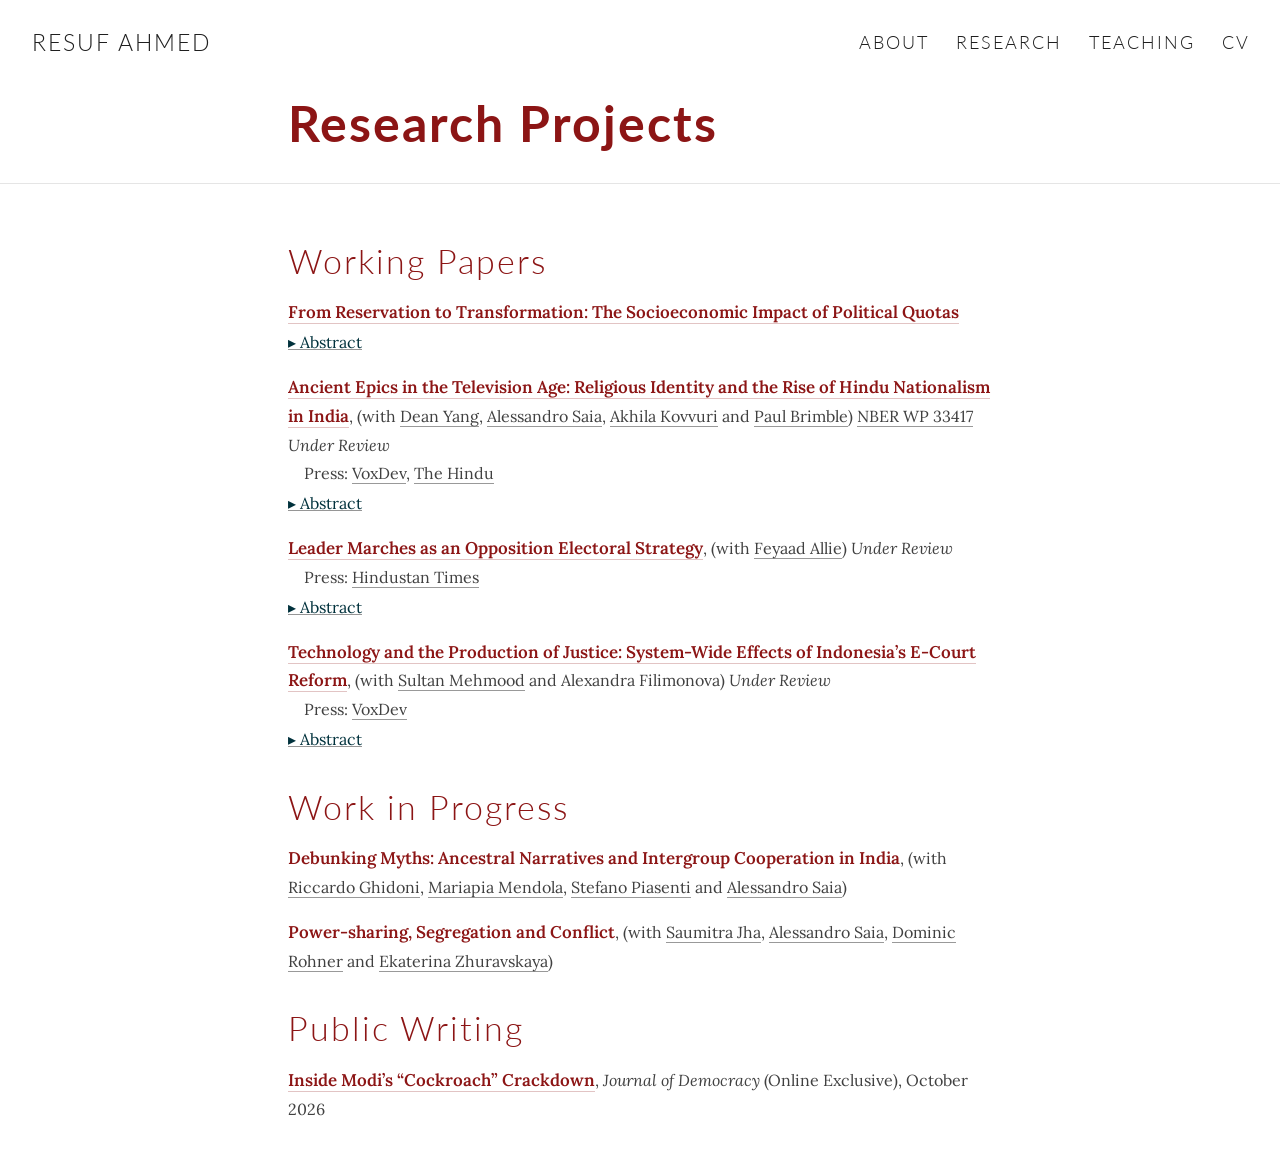
<file: docs/research.html>
<!DOCTYPE html>

<html xmlns="http://www.w3.org/1999/xhtml" lang="" xml:lang="">

<head>
  <meta charset="utf-8"/>
  <meta name="viewport" content="width=device-width, initial-scale=1"/>
  <meta http-equiv="X-UA-Compatible" content="IE=Edge,chrome=1"/>
  <meta name="generator" content="distill" />

  <style type="text/css">
  /* Hide doc at startup (prevent jankiness while JS renders/transforms) */
  body {
    visibility: hidden;
  }
  </style>

 <!--radix_placeholder_import_source-->
 <!--/radix_placeholder_import_source-->

<style type="text/css">code{white-space: pre;}</style>
<style type="text/css" data-origin="pandoc">
html { -webkit-text-size-adjust: 100%; }
pre > code.sourceCode { white-space: pre; position: relative; }
pre > code.sourceCode > span { display: inline-block; line-height: 1.25; }
pre > code.sourceCode > span:empty { height: 1.2em; }
.sourceCode { overflow: visible; }
code.sourceCode > span { color: inherit; text-decoration: inherit; }
div.sourceCode { margin: 1em 0; }
pre.sourceCode { margin: 0; }
@media screen {
div.sourceCode { overflow: auto; }
}
@media print {
pre > code.sourceCode { white-space: pre-wrap; }
pre > code.sourceCode > span { text-indent: -5em; padding-left: 5em; }
}
pre.numberSource code
  { counter-reset: source-line 0; }
pre.numberSource code > span
  { position: relative; left: -4em; counter-increment: source-line; }
pre.numberSource code > span > a:first-child::before
  { content: counter(source-line);
    position: relative; left: -1em; text-align: right; vertical-align: baseline;
    border: none; display: inline-block;
    -webkit-touch-callout: none; -webkit-user-select: none;
    -khtml-user-select: none; -moz-user-select: none;
    -ms-user-select: none; user-select: none;
    padding: 0 4px; width: 4em;
    color: #aaaaaa;
  }
pre.numberSource { margin-left: 3em; border-left: 1px solid #aaaaaa;  padding-left: 4px; }
div.sourceCode
  { color: #00769e; background-color: #f1f3f5; }
@media screen {
pre > code.sourceCode > span > a:first-child::before { text-decoration: underline; }
}
code span { color: #00769e; } /* Normal */
code span.al { color: #ad0000; } /* Alert */
code span.an { color: #5e5e5e; } /* Annotation */
code span.at { color: #657422; } /* Attribute */
code span.bn { color: #ad0000; } /* BaseN */
code span.bu { } /* BuiltIn */
code span.cf { color: #00769e; } /* ControlFlow */
code span.ch { color: #20794d; } /* Char */
code span.cn { color: #8f5902; } /* Constant */
code span.co { color: #5e5e5e; } /* Comment */
code span.cv { color: #5e5e5e; font-style: italic; } /* CommentVar */
code span.do { color: #5e5e5e; font-style: italic; } /* Documentation */
code span.dt { color: #ad0000; } /* DataType */
code span.dv { color: #ad0000; } /* DecVal */
code span.er { color: #ad0000; } /* Error */
code span.ex { } /* Extension */
code span.fl { color: #ad0000; } /* Float */
code span.fu { color: #4758ab; } /* Function */
code span.im { } /* Import */
code span.in { color: #5e5e5e; } /* Information */
code span.kw { color: #00769e; } /* Keyword */
code span.op { color: #5e5e5e; } /* Operator */
code span.ot { color: #00769e; } /* Other */
code span.pp { color: #ad0000; } /* Preprocessor */
code span.sc { color: #5e5e5e; } /* SpecialChar */
code span.ss { color: #20794d; } /* SpecialString */
code span.st { color: #20794d; } /* String */
code span.va { color: #111111; } /* Variable */
code span.vs { color: #20794d; } /* VerbatimString */
code span.wa { color: #5e5e5e; font-style: italic; } /* Warning */
</style>


  <!--radix_placeholder_meta_tags-->
  <title>Resuf Ahmed: Research Projects</title>




  <!--  https://developers.facebook.com/docs/sharing/webmasters#markup -->
  <meta property="og:title" content="Resuf Ahmed: Research Projects"/>
  <meta property="og:type" content="article"/>
  <meta property="og:locale" content="en_US"/>
  <meta property="og:site_name" content="Resuf Ahmed"/>

  <!--  https://dev.twitter.com/cards/types/summary -->
  <meta property="twitter:card" content="summary"/>
  <meta property="twitter:title" content="Resuf Ahmed: Research Projects"/>

  <!--/radix_placeholder_meta_tags-->
  <!--radix_placeholder_rmarkdown_metadata-->

  <script type="text/json" id="radix-rmarkdown-metadata">
  {"type":"list","attributes":{"names":{"type":"character","attributes":{},"value":["title"]}},"value":[{"type":"character","attributes":{},"value":["Research Projects"]}]}
  </script>
  <!--/radix_placeholder_rmarkdown_metadata-->
  <!--radix_placeholder_navigation_in_header-->
  <meta name="distill:offset" content=""/>

  <script type="application/javascript">

    window.headroom_prevent_pin = false;

    window.document.addEventListener("DOMContentLoaded", function (event) {

      // initialize headroom for banner
      var header = $('header').get(0);
      var headerHeight = header.offsetHeight;
      var headroom = new Headroom(header, {
        tolerance: 5,
        onPin : function() {
          if (window.headroom_prevent_pin) {
            window.headroom_prevent_pin = false;
            headroom.unpin();
          }
        }
      });
      headroom.init();
      if(window.location.hash)
        headroom.unpin();
      $(header).addClass('headroom--transition');

      // offset scroll location for banner on hash change
      // (see: https://github.com/WickyNilliams/headroom.js/issues/38)
      window.addEventListener("hashchange", function(event) {
        window.scrollTo(0, window.pageYOffset - (headerHeight + 25));
      });

      // responsive menu
      $('.distill-site-header').each(function(i, val) {
        var topnav = $(this);
        var toggle = topnav.find('.nav-toggle');
        toggle.on('click', function() {
          topnav.toggleClass('responsive');
        });
      });

      // nav dropdowns
      $('.nav-dropbtn').click(function(e) {
        $(this).next('.nav-dropdown-content').toggleClass('nav-dropdown-active');
        $(this).parent().siblings('.nav-dropdown')
           .children('.nav-dropdown-content').removeClass('nav-dropdown-active');
      });
      $("body").click(function(e){
        $('.nav-dropdown-content').removeClass('nav-dropdown-active');
      });
      $(".nav-dropdown").click(function(e){
        e.stopPropagation();
      });
    });
  </script>

  <style type="text/css">

  /* Theme (user-documented overrideables for nav appearance) */

  .distill-site-nav {
    color: rgba(255, 255, 255, 0.8);
    background-color: #0F2E3D;
    font-size: 15px;
    font-weight: 300;
  }

  .distill-site-nav a {
    color: inherit;
    text-decoration: none;
  }

  .distill-site-nav a:hover {
    color: white;
  }

  @media print {
    .distill-site-nav {
      display: none;
    }
  }

  .distill-site-header {

  }

  .distill-site-footer {

  }


  /* Site Header */

  .distill-site-header {
    width: 100%;
    box-sizing: border-box;
    z-index: 3;
  }

  .distill-site-header .nav-left {
    display: inline-block;
    margin-left: 8px;
  }

  @media screen and (max-width: 768px) {
    .distill-site-header .nav-left {
      margin-left: 0;
    }
  }


  .distill-site-header .nav-right {
    float: right;
    margin-right: 8px;
  }

  .distill-site-header a,
  .distill-site-header .title {
    display: inline-block;
    text-align: center;
    padding: 14px 10px 14px 10px;
  }

  .distill-site-header .title {
    font-size: 18px;
    min-width: 150px;
  }

  .distill-site-header .logo {
    padding: 0;
  }

  .distill-site-header .logo img {
    display: none;
    max-height: 20px;
    width: auto;
    margin-bottom: -4px;
  }

  .distill-site-header .nav-image img {
    max-height: 18px;
    width: auto;
    display: inline-block;
    margin-bottom: -3px;
  }



  @media screen and (min-width: 1000px) {
    .distill-site-header .logo img {
      display: inline-block;
    }
    .distill-site-header .nav-left {
      margin-left: 20px;
    }
    .distill-site-header .nav-right {
      margin-right: 20px;
    }
    .distill-site-header .title {
      padding-left: 12px;
    }
  }


  .distill-site-header .nav-toggle {
    display: none;
  }

  .nav-dropdown {
    display: inline-block;
    position: relative;
  }

  .nav-dropdown .nav-dropbtn {
    border: none;
    outline: none;
    color: rgba(255, 255, 255, 0.8);
    padding: 16px 10px;
    background-color: transparent;
    font-family: inherit;
    font-size: inherit;
    font-weight: inherit;
    margin: 0;
    margin-top: 1px;
    z-index: 2;
  }

  .nav-dropdown-content {
    display: none;
    position: absolute;
    background-color: white;
    min-width: 200px;
    border: 1px solid rgba(0,0,0,0.15);
    border-radius: 4px;
    box-shadow: 0px 8px 16px 0px rgba(0,0,0,0.1);
    z-index: 1;
    margin-top: 2px;
    white-space: nowrap;
    padding-top: 4px;
    padding-bottom: 4px;
  }

  .nav-dropdown-content hr {
    margin-top: 4px;
    margin-bottom: 4px;
    border: none;
    border-bottom: 1px solid rgba(0, 0, 0, 0.1);
  }

  .nav-dropdown-active {
    display: block;
  }

  .nav-dropdown-content a, .nav-dropdown-content .nav-dropdown-header {
    color: black;
    padding: 6px 24px;
    text-decoration: none;
    display: block;
    text-align: left;
  }

  .nav-dropdown-content .nav-dropdown-header {
    display: block;
    padding: 5px 24px;
    padding-bottom: 0;
    text-transform: uppercase;
    font-size: 14px;
    color: #999999;
    white-space: nowrap;
  }

  .nav-dropdown:hover .nav-dropbtn {
    color: white;
  }

  .nav-dropdown-content a:hover {
    background-color: #ddd;
    color: black;
  }

  .nav-right .nav-dropdown-content {
    margin-left: -45%;
    right: 0;
  }

  @media screen and (max-width: 768px) {
    .distill-site-header a, .distill-site-header .nav-dropdown  {display: none;}
    .distill-site-header a.nav-toggle {
      float: right;
      display: block;
    }
    .distill-site-header .title {
      margin-left: 0;
    }
    .distill-site-header .nav-right {
      margin-right: 0;
    }
    .distill-site-header {
      overflow: hidden;
    }
    .nav-right .nav-dropdown-content {
      margin-left: 0;
    }
  }


  @media screen and (max-width: 768px) {
    .distill-site-header.responsive {position: relative; min-height: 500px; }
    .distill-site-header.responsive a.nav-toggle {
      position: absolute;
      right: 0;
      top: 0;
    }
    .distill-site-header.responsive a,
    .distill-site-header.responsive .nav-dropdown {
      display: block;
      text-align: left;
    }
    .distill-site-header.responsive .nav-left,
    .distill-site-header.responsive .nav-right {
      width: 100%;
    }
    .distill-site-header.responsive .nav-dropdown {float: none;}
    .distill-site-header.responsive .nav-dropdown-content {position: relative;}
    .distill-site-header.responsive .nav-dropdown .nav-dropbtn {
      display: block;
      width: 100%;
      text-align: left;
    }
  }

  /* Site Footer */

  .distill-site-footer {
    width: 100%;
    overflow: hidden;
    box-sizing: border-box;
    z-index: 3;
    margin-top: 30px;
    padding-top: 30px;
    padding-bottom: 30px;
    text-align: center;
  }

  /* Headroom */

  d-title {
    padding-top: 6rem;
  }

  @media print {
    d-title {
      padding-top: 4rem;
    }
  }

  .headroom {
    z-index: 1000;
    position: fixed;
    top: 0;
    left: 0;
    right: 0;
  }

  .headroom--transition {
    transition: all .4s ease-in-out;
  }

  .headroom--unpinned {
    top: -100px;
  }

  .headroom--pinned {
    top: 0;
  }

  /* adjust viewport for navbar height */
  /* helps vertically center bootstrap (non-distill) content */
  .min-vh-100 {
    min-height: calc(100vh - 100px) !important;
  }

  </style>

  <script src="site_libs/jquery-3.6.0/jquery-3.6.0.min.js"></script>
  <link href="site_libs/font-awesome-6.5.2/css/all.min.css" rel="stylesheet"/>
  <link href="site_libs/font-awesome-6.5.2/css/v4-shims.min.css" rel="stylesheet"/>
  <script src="site_libs/headroom-0.9.4/headroom.min.js"></script>
  <script src="site_libs/autocomplete-0.37.1/autocomplete.min.js"></script>
  <script src="site_libs/fuse-6.4.1/fuse.min.js"></script>

  <script type="application/javascript">

  function getMeta(metaName) {
    var metas = document.getElementsByTagName('meta');
    for (let i = 0; i < metas.length; i++) {
      if (metas[i].getAttribute('name') === metaName) {
        return metas[i].getAttribute('content');
      }
    }
    return '';
  }

  function offsetURL(url) {
    var offset = getMeta('distill:offset');
    return offset ? offset + '/' + url : url;
  }

  function createFuseIndex() {

    // create fuse index
    var options = {
      keys: [
        { name: 'title', weight: 20 },
        { name: 'categories', weight: 15 },
        { name: 'description', weight: 10 },
        { name: 'contents', weight: 5 },
      ],
      ignoreLocation: true,
      threshold: 0
    };
    var fuse = new window.Fuse([], options);

    // fetch the main search.json
    return fetch(offsetURL('search.json'))
      .then(function(response) {
        if (response.status == 200) {
          return response.json().then(function(json) {
            // index main articles
            json.articles.forEach(function(article) {
              fuse.add(article);
            });
            // download collections and index their articles
            return Promise.all(json.collections.map(function(collection) {
              return fetch(offsetURL(collection)).then(function(response) {
                if (response.status === 200) {
                  return response.json().then(function(articles) {
                    articles.forEach(function(article) {
                      fuse.add(article);
                    });
                  })
                } else {
                  return Promise.reject(
                    new Error('Unexpected status from search index request: ' +
                              response.status)
                  );
                }
              });
            })).then(function() {
              return fuse;
            });
          });

        } else {
          return Promise.reject(
            new Error('Unexpected status from search index request: ' +
                        response.status)
          );
        }
      });
  }

  window.document.addEventListener("DOMContentLoaded", function (event) {

    // get search element (bail if we don't have one)
    var searchEl = window.document.getElementById('distill-search');
    if (!searchEl)
      return;

    createFuseIndex()
      .then(function(fuse) {

        // make search box visible
        searchEl.classList.remove('hidden');

        // initialize autocomplete
        var options = {
          autoselect: true,
          hint: false,
          minLength: 2,
        };
        window.autocomplete(searchEl, options, [{
          source: function(query, callback) {
            const searchOptions = {
              isCaseSensitive: false,
              shouldSort: true,
              minMatchCharLength: 2,
              limit: 10,
            };
            var results = fuse.search(query, searchOptions);
            callback(results
              .map(function(result) { return result.item; })
            );
          },
          templates: {
            suggestion: function(suggestion) {
              var img = suggestion.preview && Object.keys(suggestion.preview).length > 0
                ? `<img src="${offsetURL(suggestion.preview)}"</img>`
                : '';
              var html = `
                <div class="search-item">
                  <h3>${suggestion.title}</h3>
                  <div class="search-item-description">
                    ${suggestion.description || ''}
                  </div>
                  <div class="search-item-preview">
                    ${img}
                  </div>
                </div>
              `;
              return html;
            }
          }
        }]).on('autocomplete:selected', function(event, suggestion) {
          window.location.href = offsetURL(suggestion.path);
        });
        // remove inline display style on autocompleter (we want to
        // manage responsive display via css)
        $('.algolia-autocomplete').css("display", "");
      })
      .catch(function(error) {
        console.log(error);
      });

  });

  </script>

  <style type="text/css">

  .nav-search {
    font-size: x-small;
  }

  /* Algolioa Autocomplete */

  .algolia-autocomplete {
    display: inline-block;
    margin-left: 10px;
    vertical-align: sub;
    background-color: white;
    color: black;
    padding: 6px;
    padding-top: 8px;
    padding-bottom: 0;
    border-radius: 6px;
    border: 1px #0F2E3D solid;
    width: 180px;
  }


  @media screen and (max-width: 768px) {
    .distill-site-nav .algolia-autocomplete {
      display: none;
      visibility: hidden;
    }
    .distill-site-nav.responsive .algolia-autocomplete {
      display: inline-block;
      visibility: visible;
    }
    .distill-site-nav.responsive .algolia-autocomplete .aa-dropdown-menu {
      margin-left: 0;
      width: 400px;
      max-height: 400px;
    }
  }

  .algolia-autocomplete .aa-input, .algolia-autocomplete .aa-hint {
    width: 90%;
    outline: none;
    border: none;
  }

  .algolia-autocomplete .aa-hint {
    color: #999;
  }
  .algolia-autocomplete .aa-dropdown-menu {
    width: 550px;
    max-height: 70vh;
    overflow-x: visible;
    overflow-y: scroll;
    padding: 5px;
    margin-top: 3px;
    margin-left: -150px;
    background-color: #fff;
    border-radius: 5px;
    border: 1px solid #999;
    border-top: none;
  }

  .algolia-autocomplete .aa-dropdown-menu .aa-suggestion {
    cursor: pointer;
    padding: 5px 4px;
    border-bottom: 1px solid #eee;
  }

  .algolia-autocomplete .aa-dropdown-menu .aa-suggestion:last-of-type {
    border-bottom: none;
    margin-bottom: 2px;
  }

  .algolia-autocomplete .aa-dropdown-menu .aa-suggestion .search-item {
    overflow: hidden;
    font-size: 0.8em;
    line-height: 1.4em;
  }

  .algolia-autocomplete .aa-dropdown-menu .aa-suggestion .search-item h3 {
    font-size: 1rem;
    margin-block-start: 0;
    margin-block-end: 5px;
  }

  .algolia-autocomplete .aa-dropdown-menu .aa-suggestion .search-item-description {
    display: inline-block;
    overflow: hidden;
    height: 2.8em;
    width: 80%;
    margin-right: 4%;
  }

  .algolia-autocomplete .aa-dropdown-menu .aa-suggestion .search-item-preview {
    display: inline-block;
    width: 15%;
  }

  .algolia-autocomplete .aa-dropdown-menu .aa-suggestion .search-item-preview img {
    height: 3em;
    width: auto;
    display: none;
  }

  .algolia-autocomplete .aa-dropdown-menu .aa-suggestion .search-item-preview img[src] {
    display: initial;
  }

  .algolia-autocomplete .aa-dropdown-menu .aa-suggestion.aa-cursor {
    background-color: #eee;
  }
  .algolia-autocomplete .aa-dropdown-menu .aa-suggestion em {
    font-weight: bold;
    font-style: normal;
  }

  </style>


  <!--/radix_placeholder_navigation_in_header-->
  <!--radix_placeholder_distill-->

  <style type="text/css">

  body {
    background-color: white;
  }

  .pandoc-table {
    width: 100%;
  }

  .pandoc-table>caption {
    margin-bottom: 10px;
  }

  .pandoc-table th:not([align]) {
    text-align: left;
  }

  .pagedtable-footer {
    font-size: 15px;
  }

  d-byline .byline {
    grid-template-columns: 2fr 2fr;
  }

  d-byline .byline h3 {
    margin-block-start: 1.5em;
  }

  d-byline .byline .authors-affiliations h3 {
    margin-block-start: 0.5em;
  }

  .authors-affiliations .orcid-id {
    width: 16px;
    height:16px;
    margin-left: 4px;
    margin-right: 4px;
    vertical-align: middle;
    padding-bottom: 2px;
  }

  d-title .dt-tags {
    margin-top: 1em;
    grid-column: text;
  }

  .dt-tags .dt-tag {
    text-decoration: none;
    display: inline-block;
    color: rgba(0,0,0,0.6);
    padding: 0em 0.4em;
    margin-right: 0.5em;
    margin-bottom: 0.4em;
    font-size: 70%;
    border: 1px solid rgba(0,0,0,0.2);
    border-radius: 3px;
    text-transform: uppercase;
    font-weight: 500;
  }

  d-article table.gt_table td,
  d-article table.gt_table th {
    border-bottom: none;
    font-size: 100%;
  }

  .html-widget {
    margin-bottom: 2.0em;
  }

  .l-screen-inset {
    padding-right: 16px;
  }

  .l-screen .caption {
    margin-left: 10px;
  }

  .shaded {
    background: rgb(247, 247, 247);
    padding-top: 20px;
    padding-bottom: 20px;
    border-top: 1px solid rgba(0, 0, 0, 0.1);
    border-bottom: 1px solid rgba(0, 0, 0, 0.1);
  }

  .shaded .html-widget {
    margin-bottom: 0;
    border: 1px solid rgba(0, 0, 0, 0.1);
  }

  .shaded .shaded-content {
    background: white;
  }

  .text-output {
    margin-top: 0;
    line-height: 1.5em;
  }

  .hidden {
    display: none !important;
  }

  hr.section-separator {
    border: none;
    border-top: 1px solid rgba(0, 0, 0, 0.1);
    margin: 0px;
  }


  d-byline {
    border-top: none;
  }

  d-article {
    padding-top: 2.5rem;
    padding-bottom: 30px;
    border-top: none;
  }

  d-appendix {
    padding-top: 30px;
  }

  d-article>p>img {
    width: 100%;
  }

  d-article h2 {
    margin: 1rem 0 1.5rem 0;
  }

  d-article h3 {
    margin-top: 1.5rem;
  }

  d-article iframe {
    border: 1px solid rgba(0, 0, 0, 0.1);
    margin-bottom: 2.0em;
    width: 100%;
  }

  /* Tweak code blocks */

  d-article div.sourceCode code,
  d-article pre code {
    font-family: Consolas, Monaco, 'Andale Mono', 'Ubuntu Mono', monospace;
  }

  d-article pre,
  d-article div.sourceCode,
  d-article div.sourceCode pre {
    overflow: auto;
  }

  d-article div.sourceCode {
    background-color: white;
  }

  d-article div.sourceCode pre {
    padding-left: 10px;
    font-size: 12px;
    border-left: 2px solid rgba(0,0,0,0.1);
  }

  d-article pre {
    font-size: 12px;
    color: black;
    background: none;
    margin-top: 0;
    text-align: left;
    white-space: pre;
    word-spacing: normal;
    word-break: normal;
    word-wrap: normal;
    line-height: 1.5;

    -moz-tab-size: 4;
    -o-tab-size: 4;
    tab-size: 4;

    -webkit-hyphens: none;
    -moz-hyphens: none;
    -ms-hyphens: none;
    hyphens: none;
  }

  d-article pre a {
    border-bottom: none;
  }

  d-article pre a:hover {
    border-bottom: none;
    text-decoration: underline;
  }

  d-article details {
    grid-column: text;
    margin-bottom: 0.8em;
  }

  @media(min-width: 768px) {

  d-article pre,
  d-article div.sourceCode,
  d-article div.sourceCode pre {
    overflow: visible !important;
  }

  d-article div.sourceCode pre {
    padding-left: 18px;
    font-size: 14px;
  }

  /* tweak for Pandoc numbered line within distill */
  d-article pre.numberSource code > span {
      left: -2em;
  }

  d-article pre {
    font-size: 14px;
  }

  }

  figure img.external {
    background: white;
    border: 1px solid rgba(0, 0, 0, 0.1);
    box-shadow: 0 1px 8px rgba(0, 0, 0, 0.1);
    padding: 18px;
    box-sizing: border-box;
  }

  /* CSS for d-contents */

  .d-contents {
    grid-column: text;
    color: rgba(0,0,0,0.8);
    font-size: 0.9em;
    padding-bottom: 1em;
    margin-bottom: 1em;
    padding-bottom: 0.5em;
    margin-bottom: 1em;
    padding-left: 0.25em;
    justify-self: start;
  }

  @media(min-width: 1000px) {
    .d-contents.d-contents-float {
      height: 0;
      grid-column-start: 1;
      grid-column-end: 4;
      justify-self: center;
      padding-right: 3em;
      padding-left: 2em;
    }
  }

  .d-contents nav h3 {
    font-size: 18px;
    margin-top: 0;
    margin-bottom: 1em;
  }

  .d-contents li {
    list-style-type: none
  }

  .d-contents nav > ul {
    padding-left: 0;
  }

  .d-contents ul {
    padding-left: 1em
  }

  .d-contents nav ul li {
    margin-top: 0.6em;
    margin-bottom: 0.2em;
  }

  .d-contents nav a {
    font-size: 13px;
    border-bottom: none;
    text-decoration: none
    color: rgba(0, 0, 0, 0.8);
  }

  .d-contents nav a:hover {
    text-decoration: underline solid rgba(0, 0, 0, 0.6)
  }

  .d-contents nav > ul > li > a {
    font-weight: 600;
  }

  .d-contents nav > ul > li > ul {
    font-weight: inherit;
  }

  .d-contents nav > ul > li > ul > li {
    margin-top: 0.2em;
  }


  .d-contents nav ul {
    margin-top: 0;
    margin-bottom: 0.25em;
  }

  .d-article-with-toc h2:nth-child(2) {
    margin-top: 0;
  }


  /* Figure */

  .figure {
    position: relative;
    margin-bottom: 2.5em;
    margin-top: 1.5em;
  }

  .figure .caption {
    color: rgba(0, 0, 0, 0.6);
    font-size: 12px;
    line-height: 1.5em;
  }

  .figure img.external {
    background: white;
    border: 1px solid rgba(0, 0, 0, 0.1);
    box-shadow: 0 1px 8px rgba(0, 0, 0, 0.1);
    padding: 18px;
    box-sizing: border-box;
  }

  .figure .caption a {
    color: rgba(0, 0, 0, 0.6);
  }

  .figure .caption b,
  .figure .caption strong, {
    font-weight: 600;
    color: rgba(0, 0, 0, 1.0);
  }

  /* Citations */

  d-article .citation {
    color: inherit;
    cursor: inherit;
  }

  div.hanging-indent{
    margin-left: 1em; text-indent: -1em;
  }

  /* Citation hover box */

  .tippy-box[data-theme~=light-border] {
    background-color: rgba(250, 250, 250, 0.95);
  }

  .tippy-content > p {
    margin-bottom: 0;
    padding: 2px;
  }


  /* Tweak 1000px media break to show more text */

  @media(min-width: 1000px) {
    .base-grid,
    distill-header,
    d-title,
    d-abstract,
    d-article,
    d-appendix,
    distill-appendix,
    d-byline,
    d-footnote-list,
    d-citation-list,
    distill-footer {
      grid-template-columns: [screen-start] 1fr [page-start kicker-start] 80px [middle-start] 50px [text-start kicker-end] 65px 65px 65px 65px 65px 65px 65px 65px [text-end gutter-start] 65px [middle-end] 65px [page-end gutter-end] 1fr [screen-end];
      grid-column-gap: 16px;
    }

    .grid {
      grid-column-gap: 16px;
    }

    d-article {
      font-size: 1.06rem;
      line-height: 1.7em;
    }
    figure .caption, .figure .caption, figure figcaption {
      font-size: 13px;
    }
  }

  @media(min-width: 1180px) {
    .base-grid,
    distill-header,
    d-title,
    d-abstract,
    d-article,
    d-appendix,
    distill-appendix,
    d-byline,
    d-footnote-list,
    d-citation-list,
    distill-footer {
      grid-template-columns: [screen-start] 1fr [page-start kicker-start] 60px [middle-start] 60px [text-start kicker-end] 60px 60px 60px 60px 60px 60px 60px 60px [text-end gutter-start] 60px [middle-end] 60px [page-end gutter-end] 1fr [screen-end];
      grid-column-gap: 32px;
    }

    .grid {
      grid-column-gap: 32px;
    }
  }


  /* Get the citation styles for the appendix (not auto-injected on render since
     we do our own rendering of the citation appendix) */

  d-appendix .citation-appendix,
  .d-appendix .citation-appendix {
    font-size: 11px;
    line-height: 15px;
    border-left: 1px solid rgba(0, 0, 0, 0.1);
    padding-left: 18px;
    border: 1px solid rgba(0,0,0,0.1);
    background: rgba(0, 0, 0, 0.02);
    padding: 10px 18px;
    border-radius: 3px;
    color: rgba(150, 150, 150, 1);
    overflow: hidden;
    margin-top: -12px;
    white-space: pre-wrap;
    word-wrap: break-word;
  }

  /* Include appendix styles here so they can be overridden */

  d-appendix {
    contain: layout style;
    font-size: 0.8em;
    line-height: 1.7em;
    margin-top: 60px;
    margin-bottom: 0;
    border-top: 1px solid rgba(0, 0, 0, 0.1);
    color: rgba(0,0,0,0.5);
    padding-top: 60px;
    padding-bottom: 48px;
  }

  d-appendix h3 {
    grid-column: page-start / text-start;
    font-size: 15px;
    font-weight: 500;
    margin-top: 1em;
    margin-bottom: 0;
    color: rgba(0,0,0,0.65);
  }

  d-appendix h3 + * {
    margin-top: 1em;
  }

  d-appendix ol {
    padding: 0 0 0 15px;
  }

  @media (min-width: 768px) {
    d-appendix ol {
      padding: 0 0 0 30px;
      margin-left: -30px;
    }
  }

  d-appendix li {
    margin-bottom: 1em;
  }

  d-appendix a {
    color: rgba(0, 0, 0, 0.6);
  }

  d-appendix > * {
    grid-column: text;
  }

  d-appendix > d-footnote-list,
  d-appendix > d-citation-list,
  d-appendix > distill-appendix {
    grid-column: screen;
  }

  /* Include footnote styles here so they can be overridden */

  d-footnote-list {
    contain: layout style;
  }

  d-footnote-list > * {
    grid-column: text;
  }

  d-footnote-list a.footnote-backlink {
    color: rgba(0,0,0,0.3);
    padding-left: 0.5em;
  }



  /* Anchor.js */

  .anchorjs-link {
    /*transition: all .25s linear; */
    text-decoration: none;
    border-bottom: none;
  }
  *:hover > .anchorjs-link {
    margin-left: -1.125em !important;
    text-decoration: none;
    border-bottom: none;
  }

  /* Social footer */

  .social_footer {
    margin-top: 30px;
    margin-bottom: 0;
    color: rgba(0,0,0,0.67);
  }

  .disqus-comments {
    margin-right: 30px;
  }

  .disqus-comment-count {
    border-bottom: 1px solid rgba(0, 0, 0, 0.4);
    cursor: pointer;
  }

  #disqus_thread {
    margin-top: 30px;
  }

  .article-sharing a {
    border-bottom: none;
    margin-right: 8px;
  }

  .article-sharing a:hover {
    border-bottom: none;
  }

  .sidebar-section.subscribe {
    font-size: 12px;
    line-height: 1.6em;
  }

  .subscribe p {
    margin-bottom: 0.5em;
  }


  .article-footer .subscribe {
    font-size: 15px;
    margin-top: 45px;
  }


  .sidebar-section.custom {
    font-size: 12px;
    line-height: 1.6em;
  }

  .custom p {
    margin-bottom: 0.5em;
  }

  /* Styles for listing layout (hide title) */
  .layout-listing d-title, .layout-listing .d-title {
    display: none;
  }

  /* Styles for posts lists (not auto-injected) */


  .posts-with-sidebar {
    padding-left: 45px;
    padding-right: 45px;
  }

  .posts-list .description h2,
  .posts-list .description p {
    font-family: -apple-system, BlinkMacSystemFont, "Segoe UI", Roboto, Oxygen, Ubuntu, Cantarell, "Fira Sans", "Droid Sans", "Helvetica Neue", Arial, sans-serif;
  }

  .posts-list .description h2 {
    font-weight: 700;
    border-bottom: none;
    padding-bottom: 0;
  }

  .posts-list h2.post-tag {
    border-bottom: 1px solid rgba(0, 0, 0, 0.2);
    padding-bottom: 12px;
  }
  .posts-list {
    margin-top: 60px;
    margin-bottom: 24px;
  }

  .posts-list .post-preview {
    text-decoration: none;
    overflow: hidden;
    display: block;
    border-bottom: 1px solid rgba(0, 0, 0, 0.1);
    padding: 24px 0;
  }

  .post-preview-last {
    border-bottom: none !important;
  }

  .posts-list .posts-list-caption {
    grid-column: screen;
    font-weight: 400;
  }

  .posts-list .post-preview h2 {
    margin: 0 0 6px 0;
    line-height: 1.2em;
    font-style: normal;
    font-size: 24px;
  }

  .posts-list .post-preview p {
    margin: 0 0 12px 0;
    line-height: 1.4em;
    font-size: 16px;
  }

  .posts-list .post-preview .thumbnail {
    box-sizing: border-box;
    margin-bottom: 24px;
    position: relative;
    max-width: 500px;
  }
  .posts-list .post-preview img {
    width: 100%;
    display: block;
  }

  .posts-list .metadata {
    font-size: 12px;
    line-height: 1.4em;
    margin-bottom: 18px;
  }

  .posts-list .metadata > * {
    display: inline-block;
  }

  .posts-list .metadata .publishedDate {
    margin-right: 2em;
  }

  .posts-list .metadata .dt-authors {
    display: block;
    margin-top: 0.3em;
    margin-right: 2em;
  }

  .posts-list .dt-tags {
    display: block;
    line-height: 1em;
  }

  .posts-list .dt-tags .dt-tag {
    display: inline-block;
    color: rgba(0,0,0,0.6);
    padding: 0.3em 0.4em;
    margin-right: 0.2em;
    margin-bottom: 0.4em;
    font-size: 60%;
    border: 1px solid rgba(0,0,0,0.2);
    border-radius: 3px;
    text-transform: uppercase;
    font-weight: 500;
  }

  .posts-list img {
    opacity: 1;
  }

  .posts-list img[data-src] {
    opacity: 0;
  }

  .posts-more {
    clear: both;
  }


  .posts-sidebar {
    font-size: 16px;
  }

  .posts-sidebar h3 {
    font-size: 16px;
    margin-top: 0;
    margin-bottom: 0.5em;
    font-weight: 400;
    text-transform: uppercase;
  }

  .sidebar-section {
    margin-bottom: 30px;
  }

  .categories ul {
    list-style-type: none;
    margin: 0;
    padding: 0;
  }

  .categories li {
    color: rgba(0, 0, 0, 0.8);
    margin-bottom: 0;
  }

  .categories li>a {
    border-bottom: none;
  }

  .categories li>a:hover {
    border-bottom: 1px solid rgba(0, 0, 0, 0.4);
  }

  .categories .active {
    font-weight: 600;
  }

  .categories .category-count {
    color: rgba(0, 0, 0, 0.4);
  }


  @media(min-width: 768px) {
    .posts-list .post-preview h2 {
      font-size: 26px;
    }
    .posts-list .post-preview .thumbnail {
      float: right;
      width: 30%;
      margin-bottom: 0;
    }
    .posts-list .post-preview .description {
      float: left;
      width: 45%;
    }
    .posts-list .post-preview .metadata {
      float: left;
      width: 20%;
      margin-top: 8px;
    }
    .posts-list .post-preview p {
      margin: 0 0 12px 0;
      line-height: 1.5em;
      font-size: 16px;
    }
    .posts-with-sidebar .posts-list {
      float: left;
      width: 75%;
    }
    .posts-with-sidebar .posts-sidebar {
      float: right;
      width: 20%;
      margin-top: 60px;
      padding-top: 24px;
      padding-bottom: 24px;
    }
  }


  /* Improve display for browsers without grid (IE/Edge <= 15) */

  .downlevel {
    line-height: 1.6em;
    font-family: -apple-system, BlinkMacSystemFont, "Segoe UI", Roboto, Oxygen, Ubuntu, Cantarell, "Fira Sans", "Droid Sans", "Helvetica Neue", Arial, sans-serif;
    margin: 0;
  }

  .downlevel .d-title {
    padding-top: 6rem;
    padding-bottom: 1.5rem;
  }

  .downlevel .d-title h1 {
    font-size: 50px;
    font-weight: 700;
    line-height: 1.1em;
    margin: 0 0 0.5rem;
  }

  .downlevel .d-title p {
    font-weight: 300;
    font-size: 1.2rem;
    line-height: 1.55em;
    margin-top: 0;
  }

  .downlevel .d-byline {
    padding-top: 0.8em;
    padding-bottom: 0.8em;
    font-size: 0.8rem;
    line-height: 1.8em;
  }

  .downlevel .section-separator {
    border: none;
    border-top: 1px solid rgba(0, 0, 0, 0.1);
  }

  .downlevel .d-article {
    font-size: 1.06rem;
    line-height: 1.7em;
    padding-top: 1rem;
    padding-bottom: 2rem;
  }


  .downlevel .d-appendix {
    padding-left: 0;
    padding-right: 0;
    max-width: none;
    font-size: 0.8em;
    line-height: 1.7em;
    margin-bottom: 0;
    color: rgba(0,0,0,0.5);
    padding-top: 40px;
    padding-bottom: 48px;
  }

  .downlevel .footnotes ol {
    padding-left: 13px;
  }

  .downlevel .base-grid,
  .downlevel .distill-header,
  .downlevel .d-title,
  .downlevel .d-abstract,
  .downlevel .d-article,
  .downlevel .d-appendix,
  .downlevel .distill-appendix,
  .downlevel .d-byline,
  .downlevel .d-footnote-list,
  .downlevel .d-citation-list,
  .downlevel .distill-footer,
  .downlevel .appendix-bottom,
  .downlevel .posts-container {
    padding-left: 40px;
    padding-right: 40px;
  }

  @media(min-width: 768px) {
    .downlevel .base-grid,
    .downlevel .distill-header,
    .downlevel .d-title,
    .downlevel .d-abstract,
    .downlevel .d-article,
    .downlevel .d-appendix,
    .downlevel .distill-appendix,
    .downlevel .d-byline,
    .downlevel .d-footnote-list,
    .downlevel .d-citation-list,
    .downlevel .distill-footer,
    .downlevel .appendix-bottom,
    .downlevel .posts-container {
    padding-left: 150px;
    padding-right: 150px;
    max-width: 900px;
  }
  }

  .downlevel pre code {
    display: block;
    border-left: 2px solid rgba(0, 0, 0, .1);
    padding: 0 0 0 20px;
    font-size: 14px;
  }

  .downlevel code, .downlevel pre {
    color: black;
    background: none;
    font-family: Consolas, Monaco, 'Andale Mono', 'Ubuntu Mono', monospace;
    text-align: left;
    white-space: pre;
    word-spacing: normal;
    word-break: normal;
    word-wrap: normal;
    line-height: 1.5;

    -moz-tab-size: 4;
    -o-tab-size: 4;
    tab-size: 4;

    -webkit-hyphens: none;
    -moz-hyphens: none;
    -ms-hyphens: none;
    hyphens: none;
  }

  .downlevel .posts-list .post-preview {
    color: inherit;
  }



  </style>

  <script type="application/javascript">

  function is_downlevel_browser() {
    if (bowser.isUnsupportedBrowser({ msie: "12", msedge: "16"},
                                   window.navigator.userAgent)) {
      return true;
    } else {
      return window.load_distill_framework === undefined;
    }
  }

  // show body when load is complete
  function on_load_complete() {

    // add anchors
    if (window.anchors) {
      window.anchors.options.placement = 'left';
      window.anchors.add('d-article > h2, d-article > h3, d-article > h4, d-article > h5');
    }


    // set body to visible
    document.body.style.visibility = 'visible';

    // force redraw for leaflet widgets
    if (window.HTMLWidgets) {
      var maps = window.HTMLWidgets.findAll(".leaflet");
      $.each(maps, function(i, el) {
        var map = this.getMap();
        map.invalidateSize();
        map.eachLayer(function(layer) {
          if (layer instanceof L.TileLayer)
            layer.redraw();
        });
      });
    }

    // trigger 'shown' so htmlwidgets resize
    $('d-article').trigger('shown');
  }

  function init_distill() {

    init_common();

    // create front matter
    var front_matter = $('<d-front-matter></d-front-matter>');
    $('#distill-front-matter').wrap(front_matter);

    // create d-title
    $('.d-title').changeElementType('d-title');

    // separator
    var separator = '<hr class="section-separator" style="clear: both"/>';
    // prepend separator above appendix
    $('.d-byline').before(separator);
    $('.d-article').before(separator);

    // create d-byline
    var byline = $('<d-byline></d-byline>');
    $('.d-byline').replaceWith(byline);

    // create d-article
    var article = $('<d-article></d-article>');
    $('.d-article').wrap(article).children().unwrap();

    // move posts container into article
    $('.posts-container').appendTo($('d-article'));

    // create d-appendix
    $('.d-appendix').changeElementType('d-appendix');

    // flag indicating that we have appendix items
    var appendix = $('.appendix-bottom').children('h3').length > 0;

    // replace footnotes with <d-footnote>
    $('.footnote-ref').each(function(i, val) {
      appendix = true;
      var href = $(this).attr('href');
      var id = href.replace('#', '');
      var fn = $('#' + id);
      var fn_p = $('#' + id + '>p');
      fn_p.find('.footnote-back').remove();
      var text = fn_p.html();
      var dtfn = $('<d-footnote></d-footnote>');
      dtfn.html(text);
      $(this).replaceWith(dtfn);
    });
    // remove footnotes
    $('.footnotes').remove();

    // move refs into #references-listing
    $('#references-listing').replaceWith($('#refs'));

    $('h1.appendix, h2.appendix').each(function(i, val) {
      $(this).changeElementType('h3');
    });
    $('h3.appendix').each(function(i, val) {
      var id = $(this).attr('id');
      $('.d-contents a[href="#' + id + '"]').parent().remove();
      appendix = true;
      $(this).nextUntil($('h1, h2, h3')).addBack().appendTo($('d-appendix'));
    });

    // show d-appendix if we have appendix content
    $("d-appendix").css('display', appendix ? 'grid' : 'none');

    // localize layout chunks to just output
    $('.layout-chunk').each(function(i, val) {

      // capture layout
      var layout = $(this).attr('data-layout');

      // apply layout to markdown level block elements
      var elements = $(this).children().not('details, div.sourceCode, pre, script');
      elements.each(function(i, el) {
        var layout_div = $('<div class="' + layout + '"></div>');
        if (layout_div.hasClass('shaded')) {
          var shaded_content = $('<div class="shaded-content"></div>');
          $(this).wrap(shaded_content);
          $(this).parent().wrap(layout_div);
        } else {
          $(this).wrap(layout_div);
        }
      });


      // unwrap the layout-chunk div
      $(this).children().unwrap();
    });

    // remove code block used to force  highlighting css
    $('.distill-force-highlighting-css').parent().remove();

    // remove empty line numbers inserted by pandoc when using a
    // custom syntax highlighting theme, except when numbering line
    // in code chunk
    $('pre:not(.numberLines) code.sourceCode a:empty').remove();

    // load distill framework
    load_distill_framework();

    // wait for window.distillRunlevel == 4 to do post processing
    function distill_post_process() {

      if (!window.distillRunlevel || window.distillRunlevel < 4)
        return;

      // hide author/affiliations entirely if we have no authors
      var front_matter = JSON.parse($("#distill-front-matter").html());
      var have_authors = front_matter.authors && front_matter.authors.length > 0;
      if (!have_authors)
        $('d-byline').addClass('hidden');

      // article with toc class
      $('.d-contents').parent().addClass('d-article-with-toc');

      // strip links that point to #
      $('.authors-affiliations').find('a[href="#"]').removeAttr('href');

      // add orcid ids
      $('.authors-affiliations').find('.author').each(function(i, el) {
        var orcid_id = front_matter.authors[i].orcidID;
        var author_name = front_matter.authors[i].author
        if (orcid_id) {
          var a = $('<a></a>');
          a.attr('href', 'https://orcid.org/' + orcid_id);
          var img = $('<img></img>');
          img.addClass('orcid-id');
          img.attr('alt', author_name ? 'ORCID ID for ' + author_name : 'ORCID ID');
          img.attr('src','[data-uri]');
          a.append(img);
          $(this).append(a);
        }
      });

      // hide elements of author/affiliations grid that have no value
      function hide_byline_column(caption) {
        $('d-byline').find('h3:contains("' + caption + '")').parent().css('visibility', 'hidden');
      }

      // affiliations
      var have_affiliations = false;
      for (var i = 0; i<front_matter.authors.length; ++i) {
        var author = front_matter.authors[i];
        if (author.affiliation !== "&nbsp;") {
          have_affiliations = true;
          break;
        }
      }
      if (!have_affiliations)
        $('d-byline').find('h3:contains("Affiliations")').css('visibility', 'hidden');

      // published date
      if (!front_matter.publishedDate)
        hide_byline_column("Published");

      // document object identifier
      var doi = $('d-byline').find('h3:contains("DOI")');
      var doi_p = doi.next().empty();
      if (!front_matter.doi) {
        // if we have a citation and valid citationText then link to that
        if ($('#citation').length > 0 && front_matter.citationText) {
          doi.html('Citation');
          $('<a href="#citation"></a>')
            .text(front_matter.citationText)
            .appendTo(doi_p);
        } else {
          hide_byline_column("DOI");
        }
      } else {
        $('<a></a>')
           .attr('href', "https://doi.org/" + front_matter.doi)
           .html(front_matter.doi)
           .appendTo(doi_p);
      }

       // change plural form of authors/affiliations
      if (front_matter.authors.length === 1) {
        var grid = $('.authors-affiliations');
        grid.children('h3:contains("Authors")').text('Author');
        grid.children('h3:contains("Affiliations")').text('Affiliation');
      }

      // remove d-appendix and d-footnote-list local styles
      $('d-appendix > style:first-child').remove();
      $('d-footnote-list > style:first-child').remove();

      // move appendix-bottom entries to the bottom
      $('.appendix-bottom').appendTo('d-appendix').children().unwrap();
      $('.appendix-bottom').remove();

      // hoverable references
      $('span.citation[data-cites]').each(function() {
        const citeChild = $(this).children()[0]
        // Do not process if @xyz has been used without escaping and without bibliography activated
        // https://github.com/rstudio/distill/issues/466
        if (citeChild === undefined) return true

        if (citeChild.nodeName == "D-FOOTNOTE") {
          var fn = citeChild
          $(this).html(fn.shadowRoot.querySelector("sup"))
          $(this).id = fn.id
          fn.remove()
        }
        var refs = $(this).attr('data-cites').split(" ");
        var refHtml = refs.map(function(ref) {
          // Could use CSS.escape too here, we insure backward compatibility in navigator
          return "<p>" + $('div[id="ref-' + ref + '"]').html() + "</p>";
        }).join("\n");
        window.tippy(this, {
          allowHTML: true,
          content: refHtml,
          maxWidth: 500,
          interactive: true,
          interactiveBorder: 10,
          theme: 'light-border',
          placement: 'bottom-start'
        });
      });

      // fix footnotes in tables (#411)
      // replacing broken distill.pub feature
      $('table d-footnote').each(function() {
        // we replace internal showAtNode methode which is triggered when hovering a footnote
        this.hoverBox.showAtNode = function(node) {
          // ported from https://github.com/distillpub/template/pull/105/files
          calcOffset = function(elem) {
              let x = elem.offsetLeft;
              let y = elem.offsetTop;
              // Traverse upwards until an `absolute` element is found or `elem`
              // becomes null.
              while (elem = elem.offsetParent && elem.style.position != 'absolute') {
                  x += elem.offsetLeft;
                  y += elem.offsetTop;
              }

              return { left: x, top: y };
          }
          // https://developer.mozilla.org/en-US/docs/Web/API/HTMLElement/offsetTop
          const bbox = node.getBoundingClientRect();
          const offset = calcOffset(node);
          this.show([offset.left + bbox.width, offset.top + bbox.height]);
        }
      })

      // clear polling timer
      clearInterval(tid);

      // show body now that everything is ready
      on_load_complete();
    }

    var tid = setInterval(distill_post_process, 50);
    distill_post_process();

  }

  function init_downlevel() {

    init_common();

     // insert hr after d-title
    $('.d-title').after($('<hr class="section-separator"/>'));

    // check if we have authors
    var front_matter = JSON.parse($("#distill-front-matter").html());
    var have_authors = front_matter.authors && front_matter.authors.length > 0;

    // manage byline/border
    if (!have_authors)
      $('.d-byline').remove();
    $('.d-byline').after($('<hr class="section-separator"/>'));
    $('.d-byline a').remove();

    // remove toc
    $('.d-contents').remove();

    // move appendix elements
    $('h1.appendix, h2.appendix').each(function(i, val) {
      $(this).changeElementType('h3');
    });
    $('h3.appendix').each(function(i, val) {
      $(this).nextUntil($('h1, h2, h3')).addBack().appendTo($('.d-appendix'));
    });


    // inject headers into references and footnotes
    var refs_header = $('<h3></h3>');
    refs_header.text('References');
    $('#refs').prepend(refs_header);

    var footnotes_header = $('<h3></h3');
    footnotes_header.text('Footnotes');
    $('.footnotes').children('hr').first().replaceWith(footnotes_header);

    // move appendix-bottom entries to the bottom
    $('.appendix-bottom').appendTo('.d-appendix').children().unwrap();
    $('.appendix-bottom').remove();

    // remove appendix if it's empty
    if ($('.d-appendix').children().length === 0)
      $('.d-appendix').remove();

    // prepend separator above appendix
    $('.d-appendix').before($('<hr class="section-separator" style="clear: both"/>'));

    // trim code
    $('pre>code').each(function(i, val) {
      $(this).html($.trim($(this).html()));
    });

    // move posts-container right before article
    $('.posts-container').insertBefore($('.d-article'));

    $('body').addClass('downlevel');

    on_load_complete();
  }


  function init_common() {

    // jquery plugin to change element types
    (function($) {
      $.fn.changeElementType = function(newType) {
        var attrs = {};

        $.each(this[0].attributes, function(idx, attr) {
          attrs[attr.nodeName] = attr.nodeValue;
        });

        this.replaceWith(function() {
          return $("<" + newType + "/>", attrs).append($(this).contents());
        });
      };
    })(jQuery);

    // prevent underline for linked images
    $('a > img').parent().css({'border-bottom' : 'none'});

    // mark non-body figures created by knitr chunks as 100% width
    $('.layout-chunk').each(function(i, val) {
      var figures = $(this).find('img, .html-widget');
      // ignore leaflet img layers (#106)
      figures = figures.filter(':not(img[class*="leaflet"])')
      if ($(this).attr('data-layout') !== "l-body") {
        figures.css('width', '100%');
      } else {
        figures.css('max-width', '100%');
        figures.filter("[width]").each(function(i, val) {
          var fig = $(this);
          fig.css('width', fig.attr('width') + 'px');
        });

      }
    });

    // auto-append index.html to post-preview links in file: protocol
    // and in rstudio ide preview
    $('.post-preview').each(function(i, val) {
      if (window.location.protocol === "file:")
        $(this).attr('href', $(this).attr('href') + "index.html");
    });

    // get rid of index.html references in header
    if (window.location.protocol !== "file:") {
      $('.distill-site-header a[href]').each(function(i,val) {
        $(this).attr('href', $(this).attr('href').replace(/^index[.]html/, "./"));
      });
    }

    // add class to pandoc style tables
    $('tr.header').parent('thead').parent('table').addClass('pandoc-table');
    $('.kable-table').children('table').addClass('pandoc-table');

    // add figcaption style to table captions
    $('caption').parent('table').addClass("figcaption");

    // initialize posts list
    if (window.init_posts_list)
      window.init_posts_list();

    // implmement disqus comment link
    $('.disqus-comment-count').click(function() {
      window.headroom_prevent_pin = true;
      $('#disqus_thread').toggleClass('hidden');
      if (!$('#disqus_thread').hasClass('hidden')) {
        var offset = $(this).offset();
        $(window).resize();
        $('html, body').animate({
          scrollTop: offset.top - 35
        });
      }
    });
  }

  document.addEventListener('DOMContentLoaded', function() {
    if (is_downlevel_browser())
      init_downlevel();
    else
      window.addEventListener('WebComponentsReady', init_distill);
  });

  </script>

  <style type="text/css">
  /* base variables */

  /* Edit the CSS properties in this file to create a custom
     Distill theme. Only edit values in the right column
     for each row; values shown are the CSS defaults.
     To return any property to the default,
     you may set its value to: unset
     All rows must end with a semi-colon.                      */

  /* Optional: embed custom fonts here with `@import`          */
  /* This must remain at the top of this file.                 */



  html {
    /*-- Main font sizes --*/
    --title-size:      50px;
    --body-size:       1.06rem;
    --code-size:       14px;
    --aside-size:      12px;
    --fig-cap-size:    13px;
    /*-- Main font colors --*/
    --title-color:     #000000;
    --header-color:    rgba(0, 0, 0, 0.8);
    --body-color:      rgba(0, 0, 0, 0.8);
    --aside-color:     rgba(0, 0, 0, 0.6);
    --fig-cap-color:   rgba(0, 0, 0, 0.6);
    /*-- Specify custom fonts ~~~ must be imported above   --*/
    --heading-font:    sans-serif;
    --mono-font:       monospace;
    --body-font:       sans-serif;
    --navbar-font:     sans-serif;  /* websites + blogs only */
  }

  /*-- ARTICLE METADATA --*/
  d-byline {
    --heading-size:    0.6rem;
    --heading-color:   rgba(0, 0, 0, 0.5);
    --body-size:       0.8rem;
    --body-color:      rgba(0, 0, 0, 0.8);
  }

  /*-- ARTICLE TABLE OF CONTENTS --*/
  .d-contents {
    --heading-size:    18px;
    --contents-size:   13px;
  }

  /*-- ARTICLE APPENDIX --*/
  d-appendix {
    --heading-size:    15px;
    --heading-color:   rgba(0, 0, 0, 0.65);
    --text-size:       0.8em;
    --text-color:      rgba(0, 0, 0, 0.5);
  }

  /*-- WEBSITE HEADER + FOOTER --*/
  /* These properties only apply to Distill sites and blogs  */

  .distill-site-header {
    --title-size:       18px;
    --text-color:       rgba(255, 255, 255, 0.8);
    --text-size:        15px;
    --hover-color:      white;
    --bkgd-color:       #0F2E3D;
  }

  .distill-site-footer {
    --text-color:       rgba(255, 255, 255, 0.8);
    --text-size:        15px;
    --hover-color:      white;
    --bkgd-color:       #0F2E3D;
  }

  /*-- Additional custom styles --*/
  /* Add any additional CSS rules below                      */
  </style>
  <style type="text/css">
  /* base variables */

  /* Edit the CSS properties in this file to create a custom
     Distill theme. Only edit values in the right column
     for each row; values shown are the CSS defaults.
     To return any property to the default,
     you may set its value to: unset
     All rows must end with a semi-colon.                      */

  /* Optional: embed custom fonts here with `@import`          */
  /* This must remain at the top of this file.                 */
  @import url('https://fonts.googleapis.com/css?family=Noto+Serif+JP:300, 300i&display=swap');
  @import url('https://fonts.googleapis.com/css?family=Lato:400,400i,700&display=swap');
  @import url('https://fonts.googleapis.com/css?family=IBM+Plex+Mono&display=swap');
  @import url('https://fonts.googleapis.com/css2?family=Lora');

  html {
    /*-- Main font sizes --*/
    --title-size:      50px;
    --body-size:       1rem;
    --code-size:       14px;
    --aside-size:      12px;
    --fig-cap-size:    13px;
    /*-- Main font colors --*/
    --title-color:     #8C1515;
    --header-color:    #8C1515;                    /* edited */
    --body-color:      #404040;                    /* edited */
    --aside-color:     rgba(0, 0, 0, 0.6);
    --fig-cap-color:   rgba(0, 0, 0, 0.6);
    --hover-color:     rgba(0, 49, 60, 0.4);
    /*-- Specify custom fonts ~~~ must be imported above   --*/
    --heading-font:    "Lato", serif; /* edited */
    --mono-font:       "IBM Plex Mono", monospace;  /* edited */
    --body-font:       "Lora", serif;          /* edited */
    --navbar-font:     "Lato", sans-serif;          /* edited */
  }

  /*-- ARTICLE METADATA --*/
  d-byline {
    --heading-size:    0.9rem;                      /* edited */
    --heading-color:   rgba(0, 0, 0, 0.5);
    --body-size:       0.2rem;                     /* edited */
    --body-color:      rgba(0, 0, 0, 0.8);
  }

  /*-- ARTICLE TABLE OF CONTENTS --*/
  .d-contents {
    --heading-size:    18px;
    --contents-size:   13px;
  }


  /*-- ARTICLE APPENDIX --*/
  d-appendix {
    --heading-size:    15px;
    --heading-color:   rgba(0, 0, 0, 0.65);
    --text-size:       0.9rem;                    /* edited */
    --text-color:      #1a162d;                   /* edited */
  }

  /*-- WEBSITE HEADER + FOOTER --*/
  /* These properties only apply to Distill sites and blogs  */

  .distill-site-header {
    --font-family:      'Lora', serif;
    --title-size:       23px;
    --text-color:       #1f1f1f;                   /* edited */
    --text-size:        18px;
    --hover-color:      #787878;                   /* edited */
    --bkgd-color:       #fff;                      /* edited */
    font-variant: small-caps;
  }



  .distill-site-footer {
    --text-color:       #7e7b88;                   /* edited */
    --text-size:        15px;
    --hover-color:      white;
    --bkgd-color:       #8C15153d;                 /* edited */
  }

  /*-- Additional custom styles --*/

  ul > li::marker {
    color: #8C1515;
  }

  .distill-site-header {
    letter-spacing: 2px;
    text-transform: uppercase;
  }

  h1, h2, h3, h4, h5, h6 {
    letter-spacing: 2px;
    font-weight: 300;
  }

  .distill-site-header .logo img{
    max-height: 40px; /* Makes logo bigger, default was 20px */
  }

  .distill-site-header {
    padding-top: 1rem;
  }

  d-title h1,
  d-article h2,
  .posts-list .description h2,
  .posts-list > h1 {
      font-weight: 300;
  }

  d-appendix {
    background-color: #faf6f6;
    border-top: none;
  }

  d-title h1 {
    font-weight: bold !important;
  }

  strong {
    color: #8C1515;
    font-weight: bold;
  }

  /* Precise: any link that goes to the King Center — Stanford maroon */
  a[href*="kingcenter.stanford.edu"] {
    color: #8C1515 !important;
    text-decoration: none;
  }
  a[href*="kingcenter.stanford.edu"]:hover {
    color: #a23b3b !important;
    text-decoration: underline;
  }

  /*-- RESEARCH PAGE: paper title hierarchy --*/
  /* Each entry is one paragraph whose first link is the paper title.
     Coauthors, working-paper numbers and press links stay at body size so
     the title is the only thing that carries extra weight.               */
  d-article p > a:first-child {
    font-weight: 600;
    font-size: 1.06em;
    color: #8C1515;
    border-bottom: 1px solid rgba(140, 21, 21, 0.25);
  }

  d-article p > a:first-child:hover {
    color: #a23b3b;
    border-bottom-color: rgba(140, 21, 21, 0.6);
  }

  /* Work-in-progress entries have no draft linked yet: keep the title
     styling but drop the affordance so it doesn't read as a live link. */
  d-article p > a:first-child[href=""] {
    border-bottom: none;
    cursor: default;
    pointer-events: none;
  }</style>
  <style type="text/css">
  /* base style */

  /* FONT FAMILIES */

  :root {
    --heading-default: -apple-system, BlinkMacSystemFont, "Segoe UI", Roboto, Oxygen, Ubuntu, Cantarell, "Fira Sans", "Droid Sans", "Helvetica Neue", Arial, sans-serif;
    --mono-default: Consolas, Monaco, 'Andale Mono', 'Ubuntu Mono', monospace;
    --body-default: -apple-system, BlinkMacSystemFont, "Segoe UI", Roboto, Oxygen, Ubuntu, Cantarell, "Fira Sans", "Droid Sans", "Helvetica Neue", Arial, sans-serif;
  }

  body,
  .posts-list .post-preview p,
  .posts-list .description p {
    font-family: var(--body-font), var(--body-default);
  }

  h1, h2, h3, h4, h5, h6,
  .posts-list .post-preview h2,
  .posts-list .description h2 {
    font-family: var(--heading-font), var(--heading-default);
  }

  d-article div.sourceCode code,
  d-article pre code {
    font-family: var(--mono-font), var(--mono-default);
  }


  /*-- TITLE --*/
  d-title h1,
  .posts-list > h1 {
    color: var(--title-color, black);
  }

  d-title h1 {
    font-size: var(--title-size, 50px);
  }

  /*-- HEADERS --*/
  d-article h1,
  d-article h2,
  d-article h3,
  d-article h4,
  d-article h5,
  d-article h6 {
    color: var(--header-color, rgba(0, 0, 0, 0.8));
  }

  /*-- BODY --*/
  d-article > p,  /* only text inside of <p> tags */
  d-article > ul, /* lists */
  d-article > ol {
    color: var(--body-color, rgba(0, 0, 0, 0.8));
    font-size: var(--body-size, 1.06rem);
  }


  /*-- CODE --*/
  d-article div.sourceCode code,
  d-article pre code {
    font-size: var(--code-size, 14px);
  }

  /*-- ASIDE --*/
  d-article aside {
    font-size: var(--aside-size, 12px);
    color: var(--aside-color, rgba(0, 0, 0, 0.6));
  }

  /*-- FIGURE CAPTIONS --*/
  figure .caption,
  figure figcaption,
  .figure .caption {
    font-size: var(--fig-cap-size, 13px);
    color: var(--fig-cap-color, rgba(0, 0, 0, 0.6));
  }

  /*-- METADATA --*/
  d-byline h3 {
    font-size: var(--heading-size, 0.6rem);
    color: var(--heading-color, rgba(0, 0, 0, 0.5));
  }

  d-byline {
    font-size: var(--body-size, 0.8rem);
    color: var(--body-color, rgba(0, 0, 0, 0.8));
  }

  d-byline a,
  d-article d-byline a {
    color: var(--body-color, rgba(0, 0, 0, 0.8));
  }

  /*-- TABLE OF CONTENTS --*/
  .d-contents nav h3 {
    font-size: var(--heading-size, 18px);
  }

  .d-contents nav a {
    font-size: var(--contents-size, 13px);
  }

  /*-- APPENDIX --*/
  d-appendix h3 {
    font-size: var(--heading-size, 15px);
    color: var(--heading-color, rgba(0, 0, 0, 0.65));
  }

  d-appendix {
    font-size: var(--text-size, 0.8em);
    color: var(--text-color, rgba(0, 0, 0, 0.5));
  }

  d-appendix d-footnote-list a.footnote-backlink {
    color: var(--text-color, rgba(0, 0, 0, 0.5));
  }

  /*-- WEBSITE HEADER + FOOTER --*/
  .distill-site-header .title {
    font-size: var(--title-size, 18px);
    font-family: var(--navbar-font), var(--heading-default);
  }

  .distill-site-header a,
  .nav-dropdown .nav-dropbtn {
    font-family: var(--navbar-font), var(--heading-default);
  }

  .nav-dropdown .nav-dropbtn {
    color: var(--text-color, rgba(255, 255, 255, 0.8));
    font-size: var(--text-size, 15px);
  }

  .distill-site-header a:hover,
  .nav-dropdown:hover .nav-dropbtn {
    color: var(--hover-color, white);
  }

  .distill-site-header {
    font-size: var(--text-size, 15px);
    color: var(--text-color, rgba(255, 255, 255, 0.8));
    background-color: var(--bkgd-color, #0F2E3D);
  }

  .distill-site-footer {
    font-size: var(--text-size, 15px);
    color: var(--text-color, rgba(255, 255, 255, 0.8));
    background-color: var(--bkgd-color, #0F2E3D);
  }

  .distill-site-footer a:hover {
    color: var(--hover-color, white);
  }</style>
  <!--/radix_placeholder_distill-->
  <script src="site_libs/header-attrs-2.30/header-attrs.js"></script>
  <script src="site_libs/popper-2.6.0/popper.min.js"></script>
  <link href="site_libs/tippy-6.2.7/tippy.css" rel="stylesheet" />
  <link href="site_libs/tippy-6.2.7/tippy-light-border.css" rel="stylesheet" />
  <script src="site_libs/tippy-6.2.7/tippy.umd.min.js"></script>
  <script src="site_libs/anchor-4.2.2/anchor.min.js"></script>
  <script src="site_libs/bowser-1.9.3/bowser.min.js"></script>
  <script src="site_libs/webcomponents-2.0.0/webcomponents.js"></script>
  <script src="site_libs/distill-2.2.21/template.v2.js"></script>
  <!--radix_placeholder_site_in_header-->
  <!-- Shared <head> additions: search-result snippet and link-preview cards.
       Included by index.Rmd, research.Rmd and teaching.Rmd via `includes: in_header`. -->
  <link rel="icon" type="image/vnd.microsoft.icon" href="favicon.ico" />

  <meta name="description" content="Resuf Ahmed is a Postdoctoral Fellow at Stanford's King Center on Global Development, working on the political economy of minorities in India." />

  <meta property="og:type" content="website" />
  <meta property="og:site_name" content="Resuf Ahmed" />
  <meta property="og:title" content="Resuf Ahmed" />
  <meta property="og:description" content="Postdoctoral Fellow at Stanford's King Center on Global Development. Research on the political economy of minorities in India." />
  <meta property="og:image" content="https://resuf.github.io/resuf.jpg" />
  <meta property="og:url" content="https://resuf.github.io/" />

  <meta name="twitter:card" content="summary" />
  <meta name="twitter:title" content="Resuf Ahmed" />
  <meta name="twitter:description" content="Postdoctoral Fellow at Stanford's King Center on Global Development. Research on the political economy of minorities in India." />
  <meta name="twitter:image" content="https://resuf.github.io/resuf.jpg" />

  <script>
    /* The postcards trestles template hardcodes <img src="..."> with no alt
       slot, so set it here for screen readers. */
    document.addEventListener('DOMContentLoaded', function () {
      document.querySelectorAll('img.rounded').forEach(function (img) {
        if (!img.getAttribute('alt')) img.setAttribute('alt', 'Resuf Ahmed');
      });
    });
  </script>

  <!--/radix_placeholder_site_in_header-->


</head>

<body>

<!--radix_placeholder_front_matter-->

<script id="distill-front-matter" type="text/json">
{"title":"Research Projects","authors":[]}
</script>

<!--/radix_placeholder_front_matter-->
<!--radix_placeholder_navigation_before_body-->
<header class="header header--fixed" role="banner">
<nav class="distill-site-nav distill-site-header">
<div class="nav-left">
<a href="index.html" class="title">Resuf Ahmed</a>
</div>
<div class="nav-right">
<a href="index.html">About</a>
<a href="research.html">Research</a>
<a href="teaching.html">Teaching</a>
<a href="pdf/cv_resuf_ahmed.pdf">CV</a>
<a href="javascript:void(0);" class="nav-toggle">&#9776;</a>
</div>
</nav>
</header>
<!--/radix_placeholder_navigation_before_body-->
<!--radix_placeholder_site_before_body-->
<!--/radix_placeholder_site_before_body-->

<div class="d-title">
<h1>Research Projects</h1>

<!--radix_placeholder_categories-->
<!--/radix_placeholder_categories-->

</div>


<div class="d-article">
<h1 id="working-papers">Working Papers</h1>
<p><a href="pdf/Reservation_to_Transformation.pdf">From Reservation to Transformation: The Socioeconomic Impact of Political Quotas</a></p>
<p style="margin-top: -15px">
<button class="abstract-btn">
▸ Abstract
</button>
</p>
<div class="abstract-content">
<p>The role of affirmative action policies in promoting socioeconomic mobility remains a subject of intense global debate, with countries implementing varying strategies to address historical inequalities. This study leverages India’s 2008 delimitation exercise as a natural experiment to assess the impact of political quotas for Scheduled Castes (SCs) on local socio-economic outcomes, focusing specifically on SC outcomes within villages rather than solely village-level metrics. We find that SC reservations substantially increase SC student enrollment, particularly in prestigious schools, and foster entrepreneurial activity, as evidenced by the growth in both the number and size of SC-owned firms. Additionally, quotas facilitate SCs’ entry into higher-status occupations, helping to erode entrenched caste-based occupational barriers. These effects are driven by greater access to formal institutional funding for SC-owned firms and improvements in the quality of politicians elected under the quota system. Improvements at the village level, including infrastructure enhancements and increased economic activity, further support these outcomes. Notably, the observed gains persist even after villages lose reserved status, underscoring the long-term benefits of these policies. Our findings contribute to the global discourse on affirmative action, suggesting that targeted, well-implemented quotas can yield sustained social and economic mobility for marginalised groups. With India’s next delimitation scheduled post-2026, this research provides critical insights for policymakers worldwide seeking effective strategies to address inequality and social stratification.</p>
</div>
<p><a href="pdf/Ramayan.pdf">Ancient Epics in the Television Age: Religious Identity and the Rise of Hindu Nationalism in India</a>, (with <a href="https://deanyang-econ.github.io/deanyang/">Dean Yang</a>, <a href="https://sites.google.com/site/asaia9585/alessandro-saia">Alessandro Saia</a>, <a href="https://vpge.stanford.edu/people/akhila-kovvuri">Akhila Kovvuri</a> and <a href="https://pbrimble.github.io/">Paul Brimble</a>) <a href="https://www.nber.org/system/files/working_papers/w33417/w33417.pdf">NBER WP 33417</a> <em>Under Review</em> <br />
    Press: <a href="https://voxdev.org/topic/institutions-political-economy/sunday-morning-broadcast-changed-indian-democracy">VoxDev</a>, <a href="https://www.thehindu.com/society/how-the-ramayan-tv-show-helped-shape-a-singular-nationwide-hindu-identity/article69202807.ece">The Hindu</a></p>
<p style="margin-top: -15px">
<button class="abstract-btn">
▸ Abstract
</button>
</p>
<div class="abstract-content">
How does strengthened religious identity affect society and politics? We study the impact of “Ramayan,” the massively popular televised version of the Hindu epic. We conduct difference-in-differences analyses, measuring Ramayan exposure with TV signal strength in Indian localities at the time of airing in 1987. Localities with higher Ramayan exposure saw persistently strengthened Hindu religious identity, measured by the names given to newborns; increases in Hindu-Muslim communal violence during the Hindu-nationalist mobilization of the early 1990s; and longer-run increases in electoral success for the Hindu nationalist Bharatiya Janata Party. A battery of tests indicates these effects reflect exposure to Ramayan specifically, rather than television generally. Areas with greater exposure also saw increased presence of Hindu religious schools, a potential channel behind the long-run persistence of effects.
</div>
<p><a href="pdf/bharat_jodo_yatra.pdf">Leader Marches as an Opposition Electoral Strategy</a>, (with <a href="https://www.feyaadallie.com/">Feyaad Allie</a>) <em>Under Review</em> <br />
    Press: <a href="https://www.hindustantimes.com/india-news/bharat-jodo-yatra-boosts-congress-strike-rate-and-vote-share-in-karnataka-elections-101684006733079.html">Hindustan Times</a></p>
<p style="margin-top: -15px">
<button class="abstract-btn">
▸ Abstract
</button>
</p>
<div class="abstract-content">
<p>Opposition parties often struggle in elections against populist incumbents. One extraordinary campaign tactic adopted across contexts by opposition parties facing populists is leader marches, where a party head treks across the country, engaging voters directly. This tactic addresses the image, reach, and electability challenges that populists impose. We study its consequences through the Indian National Congress leader’s 150-day Bharat Jodo Yatra. A difference-in-differences design with newly collected election data shows that geographic exposure to the march helped Congress, but only near the route, in proximate elections, and where it was the principal opposition. Interviews and descriptive evidence show the march countered the party’s elite image, overcame a pro-incumbent media environment, and signaled viability. An original survey a year later shows that reported participation correlates with favorable views of Congress. The article reveals that opposition extraordinary campaigning can make electoral inroads against entrenched populists, even if it fails to unseat them.</p>
</div>
<p><a href="pdf/ecourts_indonesia.pdf">Technology and the Production of Justice: System-Wide Effects of Indonesia’s E-Court Reform</a>, (with <a href="https://sites.google.com/view/sultan-mehmood/home">Sultan Mehmood</a> and Alexandra Filimonova) <em>Under Review</em> <br />
    Press: <a href="https://voxdev.org/topic/institutions-political-economy/can-digitising-courts-speed-justice-without-cutting-corners">VoxDev</a></p>
<p style="margin-top: -15px">
<button class="abstract-btn">
▸ Abstract
</button>
</p>
<div class="abstract-content">
<p>Delays in judicial proceedings are a pervasive institutional challenge. We study how technology changes judicial production using Indonesia’s e-court reform, which introduced e-filing, e-payments, and virtual hearings for civil but not criminal cases. Using case-level data linking trial decisions to appeals, we compare civil and criminal cases handled by the same judge in the same court before and after reform. E-courts reduced case duration by about 7 days, or 15 percent, while preserving judicial quality. If anything, appeals and reversals fell, judgments became more concise, and readability and statutory citations were unchanged. The gains extended through the judicial system: case duration in untreated appellate courts fell by about 9 days, or 20 percent. The pattern is consistent with the reform freeing judicial capacity for more complex disputes, highlighting the potential for technology to expand capacity by reorganizing judicial production and relieving system-wide congestion.</p>
</div>
<h1 id="work-in-progress">Work in Progress</h1>
<p><a href="">Debunking Myths: Ancestral Narratives and Intergroup Cooperation in India</a>, (with <a href="https://sites.google.com/site/riccardoghidoni/">Riccardo Ghidoni</a>, <a href="https://sites.google.com/site/mariapiamendola/">Mariapia Mendola</a>, <a href="https://sites.google.com/view/stefanopiasenti/home-page">Stefano Piasenti</a> and <a href="https://sites.google.com/site/asaia9585/alessandro-saia">Alessandro Saia</a>)</p>
<p><a href="">Power-sharing, Segregation and Conflict</a>, (with <a href="https://gsb-faculty.stanford.edu/saumitra-jha/">Saumitra Jha</a>, <a href="https://sites.google.com/site/asaia9585/alessandro-saia">Alessandro Saia</a>, <a href="https://sites.google.com/site/dprohner/">Dominic Rohner</a> and <a href="https://www.parisschoolofeconomics.com/zhuravskaya-ekaterina/">Ekaterina Zhuravskaya</a>)</p>
<h1 id="public-writing">Public Writing</h1>
<p><a href="https://www.journalofdemocracy.org/online-exclusive/inside-modis-cockroach-crackdown/">Inside Modi’s “Cockroach” Crackdown</a>, <em>Journal of Democracy</em> (Online Exclusive), October 2026</p>
<style>
/* Style the abstract button to look like a hyperlink */
.abstract-btn {
    color: rgba(0, 49, 60, 1); /* Default hyperlink color */
    cursor: pointer; /* Pointer/hand icon */
    text-decoration: underline !important; /* Underline text */
    font-size: 16px; /* Font size */
    background: none; /* No background */
    border: none; /* No border */
    padding: 0; /* No padding */
    font-family: inherit; /* Inherit font settings */
    display: inline-block; /* Add this line */
    text-decoration-style: solid !important; /* Set underline style */
    text-decoration-color: rgba(150, 150, 150, 1) !important; /* Light grey color for underline */
}


/* Change text color on hover */
.abstract-btn:hover {
    color: rgba(0, 49, 60, 0.4); /* Hover color */
    text-decoration: underline; /* Ensure underline on hover */
}

/* Style the abstract content */
.abstract-content {
    margin-top: 10px; /* Some space above the abstract content */
    padding: 10px; /* Some padding */
    border: none; /* Remove border */
    background-color: transparent; /* Remove background color */
    font-size: 14px; /* Adjust the font size to your preference */
    display: none; /* Hide the abstract content initially */
    text-align: justify; /* Justify the text */
}
</style>
<script>
document.addEventListener('DOMContentLoaded', function() {
    var buttons = document.querySelectorAll('.abstract-btn');
    buttons.forEach(function(button) {
        button.addEventListener('click', function() {
            var abstract = button.parentElement.nextElementSibling;
            var hidden = abstract.style.display === 'none' || abstract.style.display === '';
            abstract.style.display = hidden ? 'block' : 'none';
            button.innerHTML = (hidden ? '\u25be' : '\u25b8') + ' Abstract';
        });
    });
});
</script>
<div class="sourceCode" id="cb1"><pre class="sourceCode r distill-force-highlighting-css"><code class="sourceCode r"></code></pre></div>
<!--radix_placeholder_article_footer-->
<!--/radix_placeholder_article_footer-->
</div>

<div class="d-appendix">
</div>


<!--radix_placeholder_site_after_body-->
<!--/radix_placeholder_site_after_body-->
<!--radix_placeholder_appendices-->
<div class="appendix-bottom"></div>
<!--/radix_placeholder_appendices-->
<!--radix_placeholder_navigation_after_body-->
<!--/radix_placeholder_navigation_after_body-->

</body>

</html>
</file>
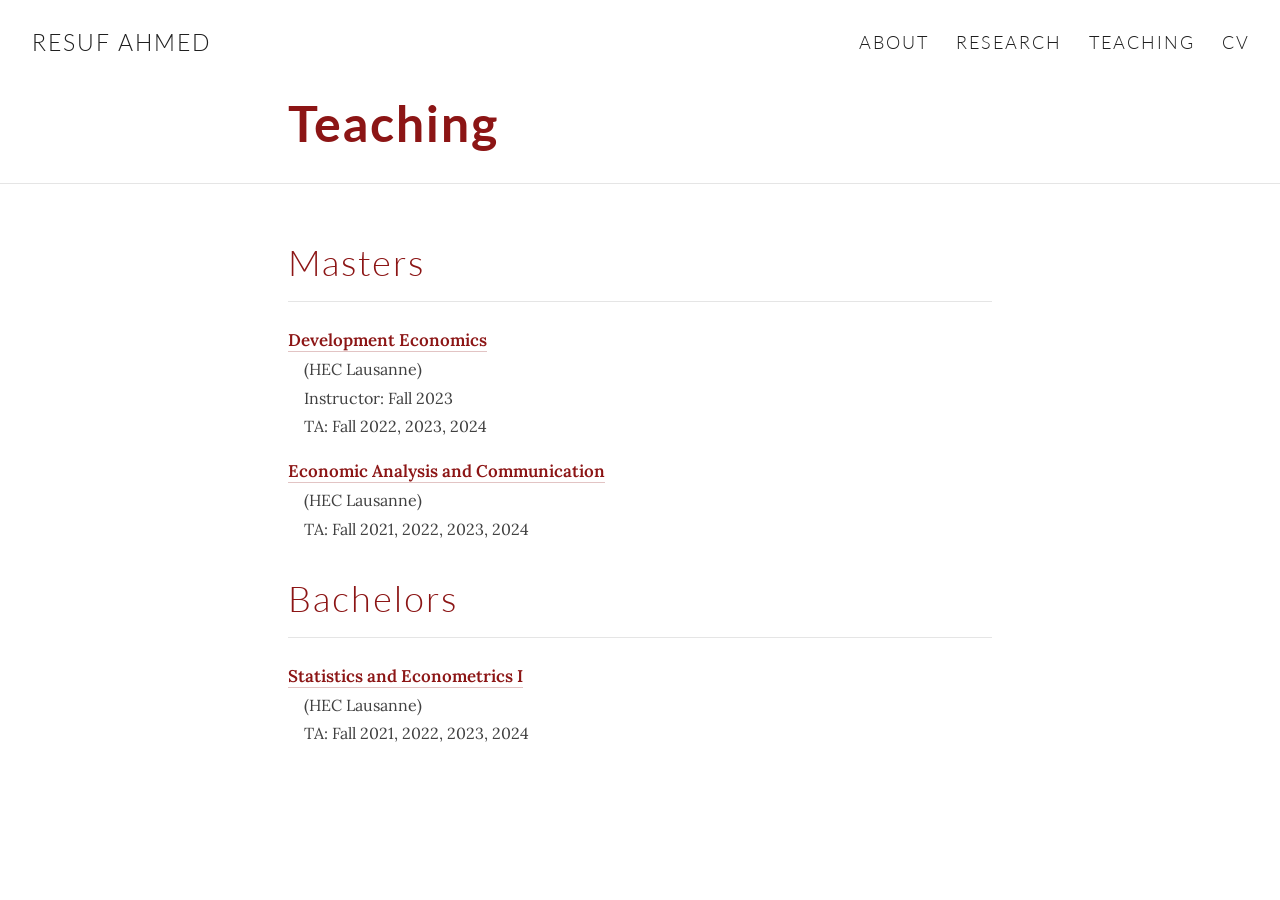
<file: docs/teaching.html>
<!DOCTYPE html>

<html xmlns="http://www.w3.org/1999/xhtml" lang="" xml:lang="">

<head>
  <meta charset="utf-8"/>
  <meta name="viewport" content="width=device-width, initial-scale=1"/>
  <meta http-equiv="X-UA-Compatible" content="IE=Edge,chrome=1"/>
  <meta name="generator" content="distill" />

  <style type="text/css">
  /* Hide doc at startup (prevent jankiness while JS renders/transforms) */
  body {
    visibility: hidden;
  }
  </style>

 <!--radix_placeholder_import_source-->
 <!--/radix_placeholder_import_source-->

<style type="text/css">code{white-space: pre;}</style>
<style type="text/css" data-origin="pandoc">
html { -webkit-text-size-adjust: 100%; }
pre > code.sourceCode { white-space: pre; position: relative; }
pre > code.sourceCode > span { display: inline-block; line-height: 1.25; }
pre > code.sourceCode > span:empty { height: 1.2em; }
.sourceCode { overflow: visible; }
code.sourceCode > span { color: inherit; text-decoration: inherit; }
div.sourceCode { margin: 1em 0; }
pre.sourceCode { margin: 0; }
@media screen {
div.sourceCode { overflow: auto; }
}
@media print {
pre > code.sourceCode { white-space: pre-wrap; }
pre > code.sourceCode > span { text-indent: -5em; padding-left: 5em; }
}
pre.numberSource code
  { counter-reset: source-line 0; }
pre.numberSource code > span
  { position: relative; left: -4em; counter-increment: source-line; }
pre.numberSource code > span > a:first-child::before
  { content: counter(source-line);
    position: relative; left: -1em; text-align: right; vertical-align: baseline;
    border: none; display: inline-block;
    -webkit-touch-callout: none; -webkit-user-select: none;
    -khtml-user-select: none; -moz-user-select: none;
    -ms-user-select: none; user-select: none;
    padding: 0 4px; width: 4em;
    color: #aaaaaa;
  }
pre.numberSource { margin-left: 3em; border-left: 1px solid #aaaaaa;  padding-left: 4px; }
div.sourceCode
  { color: #00769e; background-color: #f1f3f5; }
@media screen {
pre > code.sourceCode > span > a:first-child::before { text-decoration: underline; }
}
code span { color: #00769e; } /* Normal */
code span.al { color: #ad0000; } /* Alert */
code span.an { color: #5e5e5e; } /* Annotation */
code span.at { color: #657422; } /* Attribute */
code span.bn { color: #ad0000; } /* BaseN */
code span.bu { } /* BuiltIn */
code span.cf { color: #00769e; } /* ControlFlow */
code span.ch { color: #20794d; } /* Char */
code span.cn { color: #8f5902; } /* Constant */
code span.co { color: #5e5e5e; } /* Comment */
code span.cv { color: #5e5e5e; font-style: italic; } /* CommentVar */
code span.do { color: #5e5e5e; font-style: italic; } /* Documentation */
code span.dt { color: #ad0000; } /* DataType */
code span.dv { color: #ad0000; } /* DecVal */
code span.er { color: #ad0000; } /* Error */
code span.ex { } /* Extension */
code span.fl { color: #ad0000; } /* Float */
code span.fu { color: #4758ab; } /* Function */
code span.im { } /* Import */
code span.in { color: #5e5e5e; } /* Information */
code span.kw { color: #00769e; } /* Keyword */
code span.op { color: #5e5e5e; } /* Operator */
code span.ot { color: #00769e; } /* Other */
code span.pp { color: #ad0000; } /* Preprocessor */
code span.sc { color: #5e5e5e; } /* SpecialChar */
code span.ss { color: #20794d; } /* SpecialString */
code span.st { color: #20794d; } /* String */
code span.va { color: #111111; } /* Variable */
code span.vs { color: #20794d; } /* VerbatimString */
code span.wa { color: #5e5e5e; font-style: italic; } /* Warning */
</style>


  <!--radix_placeholder_meta_tags-->
  <title>Resuf Ahmed: Teaching</title>




  <!--  https://developers.facebook.com/docs/sharing/webmasters#markup -->
  <meta property="og:title" content="Resuf Ahmed: Teaching"/>
  <meta property="og:type" content="article"/>
  <meta property="og:locale" content="en_US"/>
  <meta property="og:site_name" content="Resuf Ahmed"/>

  <!--  https://dev.twitter.com/cards/types/summary -->
  <meta property="twitter:card" content="summary"/>
  <meta property="twitter:title" content="Resuf Ahmed: Teaching"/>

  <!--/radix_placeholder_meta_tags-->
  <!--radix_placeholder_rmarkdown_metadata-->

  <script type="text/json" id="radix-rmarkdown-metadata">
  {"type":"list","attributes":{"names":{"type":"character","attributes":{},"value":["title"]}},"value":[{"type":"character","attributes":{},"value":["Teaching"]}]}
  </script>
  <!--/radix_placeholder_rmarkdown_metadata-->
  <!--radix_placeholder_navigation_in_header-->
  <meta name="distill:offset" content=""/>

  <script type="application/javascript">

    window.headroom_prevent_pin = false;

    window.document.addEventListener("DOMContentLoaded", function (event) {

      // initialize headroom for banner
      var header = $('header').get(0);
      var headerHeight = header.offsetHeight;
      var headroom = new Headroom(header, {
        tolerance: 5,
        onPin : function() {
          if (window.headroom_prevent_pin) {
            window.headroom_prevent_pin = false;
            headroom.unpin();
          }
        }
      });
      headroom.init();
      if(window.location.hash)
        headroom.unpin();
      $(header).addClass('headroom--transition');

      // offset scroll location for banner on hash change
      // (see: https://github.com/WickyNilliams/headroom.js/issues/38)
      window.addEventListener("hashchange", function(event) {
        window.scrollTo(0, window.pageYOffset - (headerHeight + 25));
      });

      // responsive menu
      $('.distill-site-header').each(function(i, val) {
        var topnav = $(this);
        var toggle = topnav.find('.nav-toggle');
        toggle.on('click', function() {
          topnav.toggleClass('responsive');
        });
      });

      // nav dropdowns
      $('.nav-dropbtn').click(function(e) {
        $(this).next('.nav-dropdown-content').toggleClass('nav-dropdown-active');
        $(this).parent().siblings('.nav-dropdown')
           .children('.nav-dropdown-content').removeClass('nav-dropdown-active');
      });
      $("body").click(function(e){
        $('.nav-dropdown-content').removeClass('nav-dropdown-active');
      });
      $(".nav-dropdown").click(function(e){
        e.stopPropagation();
      });
    });
  </script>

  <style type="text/css">

  /* Theme (user-documented overrideables for nav appearance) */

  .distill-site-nav {
    color: rgba(255, 255, 255, 0.8);
    background-color: #0F2E3D;
    font-size: 15px;
    font-weight: 300;
  }

  .distill-site-nav a {
    color: inherit;
    text-decoration: none;
  }

  .distill-site-nav a:hover {
    color: white;
  }

  @media print {
    .distill-site-nav {
      display: none;
    }
  }

  .distill-site-header {

  }

  .distill-site-footer {

  }


  /* Site Header */

  .distill-site-header {
    width: 100%;
    box-sizing: border-box;
    z-index: 3;
  }

  .distill-site-header .nav-left {
    display: inline-block;
    margin-left: 8px;
  }

  @media screen and (max-width: 768px) {
    .distill-site-header .nav-left {
      margin-left: 0;
    }
  }


  .distill-site-header .nav-right {
    float: right;
    margin-right: 8px;
  }

  .distill-site-header a,
  .distill-site-header .title {
    display: inline-block;
    text-align: center;
    padding: 14px 10px 14px 10px;
  }

  .distill-site-header .title {
    font-size: 18px;
    min-width: 150px;
  }

  .distill-site-header .logo {
    padding: 0;
  }

  .distill-site-header .logo img {
    display: none;
    max-height: 20px;
    width: auto;
    margin-bottom: -4px;
  }

  .distill-site-header .nav-image img {
    max-height: 18px;
    width: auto;
    display: inline-block;
    margin-bottom: -3px;
  }



  @media screen and (min-width: 1000px) {
    .distill-site-header .logo img {
      display: inline-block;
    }
    .distill-site-header .nav-left {
      margin-left: 20px;
    }
    .distill-site-header .nav-right {
      margin-right: 20px;
    }
    .distill-site-header .title {
      padding-left: 12px;
    }
  }


  .distill-site-header .nav-toggle {
    display: none;
  }

  .nav-dropdown {
    display: inline-block;
    position: relative;
  }

  .nav-dropdown .nav-dropbtn {
    border: none;
    outline: none;
    color: rgba(255, 255, 255, 0.8);
    padding: 16px 10px;
    background-color: transparent;
    font-family: inherit;
    font-size: inherit;
    font-weight: inherit;
    margin: 0;
    margin-top: 1px;
    z-index: 2;
  }

  .nav-dropdown-content {
    display: none;
    position: absolute;
    background-color: white;
    min-width: 200px;
    border: 1px solid rgba(0,0,0,0.15);
    border-radius: 4px;
    box-shadow: 0px 8px 16px 0px rgba(0,0,0,0.1);
    z-index: 1;
    margin-top: 2px;
    white-space: nowrap;
    padding-top: 4px;
    padding-bottom: 4px;
  }

  .nav-dropdown-content hr {
    margin-top: 4px;
    margin-bottom: 4px;
    border: none;
    border-bottom: 1px solid rgba(0, 0, 0, 0.1);
  }

  .nav-dropdown-active {
    display: block;
  }

  .nav-dropdown-content a, .nav-dropdown-content .nav-dropdown-header {
    color: black;
    padding: 6px 24px;
    text-decoration: none;
    display: block;
    text-align: left;
  }

  .nav-dropdown-content .nav-dropdown-header {
    display: block;
    padding: 5px 24px;
    padding-bottom: 0;
    text-transform: uppercase;
    font-size: 14px;
    color: #999999;
    white-space: nowrap;
  }

  .nav-dropdown:hover .nav-dropbtn {
    color: white;
  }

  .nav-dropdown-content a:hover {
    background-color: #ddd;
    color: black;
  }

  .nav-right .nav-dropdown-content {
    margin-left: -45%;
    right: 0;
  }

  @media screen and (max-width: 768px) {
    .distill-site-header a, .distill-site-header .nav-dropdown  {display: none;}
    .distill-site-header a.nav-toggle {
      float: right;
      display: block;
    }
    .distill-site-header .title {
      margin-left: 0;
    }
    .distill-site-header .nav-right {
      margin-right: 0;
    }
    .distill-site-header {
      overflow: hidden;
    }
    .nav-right .nav-dropdown-content {
      margin-left: 0;
    }
  }


  @media screen and (max-width: 768px) {
    .distill-site-header.responsive {position: relative; min-height: 500px; }
    .distill-site-header.responsive a.nav-toggle {
      position: absolute;
      right: 0;
      top: 0;
    }
    .distill-site-header.responsive a,
    .distill-site-header.responsive .nav-dropdown {
      display: block;
      text-align: left;
    }
    .distill-site-header.responsive .nav-left,
    .distill-site-header.responsive .nav-right {
      width: 100%;
    }
    .distill-site-header.responsive .nav-dropdown {float: none;}
    .distill-site-header.responsive .nav-dropdown-content {position: relative;}
    .distill-site-header.responsive .nav-dropdown .nav-dropbtn {
      display: block;
      width: 100%;
      text-align: left;
    }
  }

  /* Site Footer */

  .distill-site-footer {
    width: 100%;
    overflow: hidden;
    box-sizing: border-box;
    z-index: 3;
    margin-top: 30px;
    padding-top: 30px;
    padding-bottom: 30px;
    text-align: center;
  }

  /* Headroom */

  d-title {
    padding-top: 6rem;
  }

  @media print {
    d-title {
      padding-top: 4rem;
    }
  }

  .headroom {
    z-index: 1000;
    position: fixed;
    top: 0;
    left: 0;
    right: 0;
  }

  .headroom--transition {
    transition: all .4s ease-in-out;
  }

  .headroom--unpinned {
    top: -100px;
  }

  .headroom--pinned {
    top: 0;
  }

  /* adjust viewport for navbar height */
  /* helps vertically center bootstrap (non-distill) content */
  .min-vh-100 {
    min-height: calc(100vh - 100px) !important;
  }

  </style>

  <script src="site_libs/jquery-3.6.0/jquery-3.6.0.min.js"></script>
  <link href="site_libs/font-awesome-6.5.2/css/all.min.css" rel="stylesheet"/>
  <link href="site_libs/font-awesome-6.5.2/css/v4-shims.min.css" rel="stylesheet"/>
  <script src="site_libs/headroom-0.9.4/headroom.min.js"></script>
  <script src="site_libs/autocomplete-0.37.1/autocomplete.min.js"></script>
  <script src="site_libs/fuse-6.4.1/fuse.min.js"></script>

  <script type="application/javascript">

  function getMeta(metaName) {
    var metas = document.getElementsByTagName('meta');
    for (let i = 0; i < metas.length; i++) {
      if (metas[i].getAttribute('name') === metaName) {
        return metas[i].getAttribute('content');
      }
    }
    return '';
  }

  function offsetURL(url) {
    var offset = getMeta('distill:offset');
    return offset ? offset + '/' + url : url;
  }

  function createFuseIndex() {

    // create fuse index
    var options = {
      keys: [
        { name: 'title', weight: 20 },
        { name: 'categories', weight: 15 },
        { name: 'description', weight: 10 },
        { name: 'contents', weight: 5 },
      ],
      ignoreLocation: true,
      threshold: 0
    };
    var fuse = new window.Fuse([], options);

    // fetch the main search.json
    return fetch(offsetURL('search.json'))
      .then(function(response) {
        if (response.status == 200) {
          return response.json().then(function(json) {
            // index main articles
            json.articles.forEach(function(article) {
              fuse.add(article);
            });
            // download collections and index their articles
            return Promise.all(json.collections.map(function(collection) {
              return fetch(offsetURL(collection)).then(function(response) {
                if (response.status === 200) {
                  return response.json().then(function(articles) {
                    articles.forEach(function(article) {
                      fuse.add(article);
                    });
                  })
                } else {
                  return Promise.reject(
                    new Error('Unexpected status from search index request: ' +
                              response.status)
                  );
                }
              });
            })).then(function() {
              return fuse;
            });
          });

        } else {
          return Promise.reject(
            new Error('Unexpected status from search index request: ' +
                        response.status)
          );
        }
      });
  }

  window.document.addEventListener("DOMContentLoaded", function (event) {

    // get search element (bail if we don't have one)
    var searchEl = window.document.getElementById('distill-search');
    if (!searchEl)
      return;

    createFuseIndex()
      .then(function(fuse) {

        // make search box visible
        searchEl.classList.remove('hidden');

        // initialize autocomplete
        var options = {
          autoselect: true,
          hint: false,
          minLength: 2,
        };
        window.autocomplete(searchEl, options, [{
          source: function(query, callback) {
            const searchOptions = {
              isCaseSensitive: false,
              shouldSort: true,
              minMatchCharLength: 2,
              limit: 10,
            };
            var results = fuse.search(query, searchOptions);
            callback(results
              .map(function(result) { return result.item; })
            );
          },
          templates: {
            suggestion: function(suggestion) {
              var img = suggestion.preview && Object.keys(suggestion.preview).length > 0
                ? `<img src="${offsetURL(suggestion.preview)}"</img>`
                : '';
              var html = `
                <div class="search-item">
                  <h3>${suggestion.title}</h3>
                  <div class="search-item-description">
                    ${suggestion.description || ''}
                  </div>
                  <div class="search-item-preview">
                    ${img}
                  </div>
                </div>
              `;
              return html;
            }
          }
        }]).on('autocomplete:selected', function(event, suggestion) {
          window.location.href = offsetURL(suggestion.path);
        });
        // remove inline display style on autocompleter (we want to
        // manage responsive display via css)
        $('.algolia-autocomplete').css("display", "");
      })
      .catch(function(error) {
        console.log(error);
      });

  });

  </script>

  <style type="text/css">

  .nav-search {
    font-size: x-small;
  }

  /* Algolioa Autocomplete */

  .algolia-autocomplete {
    display: inline-block;
    margin-left: 10px;
    vertical-align: sub;
    background-color: white;
    color: black;
    padding: 6px;
    padding-top: 8px;
    padding-bottom: 0;
    border-radius: 6px;
    border: 1px #0F2E3D solid;
    width: 180px;
  }


  @media screen and (max-width: 768px) {
    .distill-site-nav .algolia-autocomplete {
      display: none;
      visibility: hidden;
    }
    .distill-site-nav.responsive .algolia-autocomplete {
      display: inline-block;
      visibility: visible;
    }
    .distill-site-nav.responsive .algolia-autocomplete .aa-dropdown-menu {
      margin-left: 0;
      width: 400px;
      max-height: 400px;
    }
  }

  .algolia-autocomplete .aa-input, .algolia-autocomplete .aa-hint {
    width: 90%;
    outline: none;
    border: none;
  }

  .algolia-autocomplete .aa-hint {
    color: #999;
  }
  .algolia-autocomplete .aa-dropdown-menu {
    width: 550px;
    max-height: 70vh;
    overflow-x: visible;
    overflow-y: scroll;
    padding: 5px;
    margin-top: 3px;
    margin-left: -150px;
    background-color: #fff;
    border-radius: 5px;
    border: 1px solid #999;
    border-top: none;
  }

  .algolia-autocomplete .aa-dropdown-menu .aa-suggestion {
    cursor: pointer;
    padding: 5px 4px;
    border-bottom: 1px solid #eee;
  }

  .algolia-autocomplete .aa-dropdown-menu .aa-suggestion:last-of-type {
    border-bottom: none;
    margin-bottom: 2px;
  }

  .algolia-autocomplete .aa-dropdown-menu .aa-suggestion .search-item {
    overflow: hidden;
    font-size: 0.8em;
    line-height: 1.4em;
  }

  .algolia-autocomplete .aa-dropdown-menu .aa-suggestion .search-item h3 {
    font-size: 1rem;
    margin-block-start: 0;
    margin-block-end: 5px;
  }

  .algolia-autocomplete .aa-dropdown-menu .aa-suggestion .search-item-description {
    display: inline-block;
    overflow: hidden;
    height: 2.8em;
    width: 80%;
    margin-right: 4%;
  }

  .algolia-autocomplete .aa-dropdown-menu .aa-suggestion .search-item-preview {
    display: inline-block;
    width: 15%;
  }

  .algolia-autocomplete .aa-dropdown-menu .aa-suggestion .search-item-preview img {
    height: 3em;
    width: auto;
    display: none;
  }

  .algolia-autocomplete .aa-dropdown-menu .aa-suggestion .search-item-preview img[src] {
    display: initial;
  }

  .algolia-autocomplete .aa-dropdown-menu .aa-suggestion.aa-cursor {
    background-color: #eee;
  }
  .algolia-autocomplete .aa-dropdown-menu .aa-suggestion em {
    font-weight: bold;
    font-style: normal;
  }

  </style>


  <!--/radix_placeholder_navigation_in_header-->
  <!--radix_placeholder_distill-->

  <style type="text/css">

  body {
    background-color: white;
  }

  .pandoc-table {
    width: 100%;
  }

  .pandoc-table>caption {
    margin-bottom: 10px;
  }

  .pandoc-table th:not([align]) {
    text-align: left;
  }

  .pagedtable-footer {
    font-size: 15px;
  }

  d-byline .byline {
    grid-template-columns: 2fr 2fr;
  }

  d-byline .byline h3 {
    margin-block-start: 1.5em;
  }

  d-byline .byline .authors-affiliations h3 {
    margin-block-start: 0.5em;
  }

  .authors-affiliations .orcid-id {
    width: 16px;
    height:16px;
    margin-left: 4px;
    margin-right: 4px;
    vertical-align: middle;
    padding-bottom: 2px;
  }

  d-title .dt-tags {
    margin-top: 1em;
    grid-column: text;
  }

  .dt-tags .dt-tag {
    text-decoration: none;
    display: inline-block;
    color: rgba(0,0,0,0.6);
    padding: 0em 0.4em;
    margin-right: 0.5em;
    margin-bottom: 0.4em;
    font-size: 70%;
    border: 1px solid rgba(0,0,0,0.2);
    border-radius: 3px;
    text-transform: uppercase;
    font-weight: 500;
  }

  d-article table.gt_table td,
  d-article table.gt_table th {
    border-bottom: none;
    font-size: 100%;
  }

  .html-widget {
    margin-bottom: 2.0em;
  }

  .l-screen-inset {
    padding-right: 16px;
  }

  .l-screen .caption {
    margin-left: 10px;
  }

  .shaded {
    background: rgb(247, 247, 247);
    padding-top: 20px;
    padding-bottom: 20px;
    border-top: 1px solid rgba(0, 0, 0, 0.1);
    border-bottom: 1px solid rgba(0, 0, 0, 0.1);
  }

  .shaded .html-widget {
    margin-bottom: 0;
    border: 1px solid rgba(0, 0, 0, 0.1);
  }

  .shaded .shaded-content {
    background: white;
  }

  .text-output {
    margin-top: 0;
    line-height: 1.5em;
  }

  .hidden {
    display: none !important;
  }

  hr.section-separator {
    border: none;
    border-top: 1px solid rgba(0, 0, 0, 0.1);
    margin: 0px;
  }


  d-byline {
    border-top: none;
  }

  d-article {
    padding-top: 2.5rem;
    padding-bottom: 30px;
    border-top: none;
  }

  d-appendix {
    padding-top: 30px;
  }

  d-article>p>img {
    width: 100%;
  }

  d-article h2 {
    margin: 1rem 0 1.5rem 0;
  }

  d-article h3 {
    margin-top: 1.5rem;
  }

  d-article iframe {
    border: 1px solid rgba(0, 0, 0, 0.1);
    margin-bottom: 2.0em;
    width: 100%;
  }

  /* Tweak code blocks */

  d-article div.sourceCode code,
  d-article pre code {
    font-family: Consolas, Monaco, 'Andale Mono', 'Ubuntu Mono', monospace;
  }

  d-article pre,
  d-article div.sourceCode,
  d-article div.sourceCode pre {
    overflow: auto;
  }

  d-article div.sourceCode {
    background-color: white;
  }

  d-article div.sourceCode pre {
    padding-left: 10px;
    font-size: 12px;
    border-left: 2px solid rgba(0,0,0,0.1);
  }

  d-article pre {
    font-size: 12px;
    color: black;
    background: none;
    margin-top: 0;
    text-align: left;
    white-space: pre;
    word-spacing: normal;
    word-break: normal;
    word-wrap: normal;
    line-height: 1.5;

    -moz-tab-size: 4;
    -o-tab-size: 4;
    tab-size: 4;

    -webkit-hyphens: none;
    -moz-hyphens: none;
    -ms-hyphens: none;
    hyphens: none;
  }

  d-article pre a {
    border-bottom: none;
  }

  d-article pre a:hover {
    border-bottom: none;
    text-decoration: underline;
  }

  d-article details {
    grid-column: text;
    margin-bottom: 0.8em;
  }

  @media(min-width: 768px) {

  d-article pre,
  d-article div.sourceCode,
  d-article div.sourceCode pre {
    overflow: visible !important;
  }

  d-article div.sourceCode pre {
    padding-left: 18px;
    font-size: 14px;
  }

  /* tweak for Pandoc numbered line within distill */
  d-article pre.numberSource code > span {
      left: -2em;
  }

  d-article pre {
    font-size: 14px;
  }

  }

  figure img.external {
    background: white;
    border: 1px solid rgba(0, 0, 0, 0.1);
    box-shadow: 0 1px 8px rgba(0, 0, 0, 0.1);
    padding: 18px;
    box-sizing: border-box;
  }

  /* CSS for d-contents */

  .d-contents {
    grid-column: text;
    color: rgba(0,0,0,0.8);
    font-size: 0.9em;
    padding-bottom: 1em;
    margin-bottom: 1em;
    padding-bottom: 0.5em;
    margin-bottom: 1em;
    padding-left: 0.25em;
    justify-self: start;
  }

  @media(min-width: 1000px) {
    .d-contents.d-contents-float {
      height: 0;
      grid-column-start: 1;
      grid-column-end: 4;
      justify-self: center;
      padding-right: 3em;
      padding-left: 2em;
    }
  }

  .d-contents nav h3 {
    font-size: 18px;
    margin-top: 0;
    margin-bottom: 1em;
  }

  .d-contents li {
    list-style-type: none
  }

  .d-contents nav > ul {
    padding-left: 0;
  }

  .d-contents ul {
    padding-left: 1em
  }

  .d-contents nav ul li {
    margin-top: 0.6em;
    margin-bottom: 0.2em;
  }

  .d-contents nav a {
    font-size: 13px;
    border-bottom: none;
    text-decoration: none
    color: rgba(0, 0, 0, 0.8);
  }

  .d-contents nav a:hover {
    text-decoration: underline solid rgba(0, 0, 0, 0.6)
  }

  .d-contents nav > ul > li > a {
    font-weight: 600;
  }

  .d-contents nav > ul > li > ul {
    font-weight: inherit;
  }

  .d-contents nav > ul > li > ul > li {
    margin-top: 0.2em;
  }


  .d-contents nav ul {
    margin-top: 0;
    margin-bottom: 0.25em;
  }

  .d-article-with-toc h2:nth-child(2) {
    margin-top: 0;
  }


  /* Figure */

  .figure {
    position: relative;
    margin-bottom: 2.5em;
    margin-top: 1.5em;
  }

  .figure .caption {
    color: rgba(0, 0, 0, 0.6);
    font-size: 12px;
    line-height: 1.5em;
  }

  .figure img.external {
    background: white;
    border: 1px solid rgba(0, 0, 0, 0.1);
    box-shadow: 0 1px 8px rgba(0, 0, 0, 0.1);
    padding: 18px;
    box-sizing: border-box;
  }

  .figure .caption a {
    color: rgba(0, 0, 0, 0.6);
  }

  .figure .caption b,
  .figure .caption strong, {
    font-weight: 600;
    color: rgba(0, 0, 0, 1.0);
  }

  /* Citations */

  d-article .citation {
    color: inherit;
    cursor: inherit;
  }

  div.hanging-indent{
    margin-left: 1em; text-indent: -1em;
  }

  /* Citation hover box */

  .tippy-box[data-theme~=light-border] {
    background-color: rgba(250, 250, 250, 0.95);
  }

  .tippy-content > p {
    margin-bottom: 0;
    padding: 2px;
  }


  /* Tweak 1000px media break to show more text */

  @media(min-width: 1000px) {
    .base-grid,
    distill-header,
    d-title,
    d-abstract,
    d-article,
    d-appendix,
    distill-appendix,
    d-byline,
    d-footnote-list,
    d-citation-list,
    distill-footer {
      grid-template-columns: [screen-start] 1fr [page-start kicker-start] 80px [middle-start] 50px [text-start kicker-end] 65px 65px 65px 65px 65px 65px 65px 65px [text-end gutter-start] 65px [middle-end] 65px [page-end gutter-end] 1fr [screen-end];
      grid-column-gap: 16px;
    }

    .grid {
      grid-column-gap: 16px;
    }

    d-article {
      font-size: 1.06rem;
      line-height: 1.7em;
    }
    figure .caption, .figure .caption, figure figcaption {
      font-size: 13px;
    }
  }

  @media(min-width: 1180px) {
    .base-grid,
    distill-header,
    d-title,
    d-abstract,
    d-article,
    d-appendix,
    distill-appendix,
    d-byline,
    d-footnote-list,
    d-citation-list,
    distill-footer {
      grid-template-columns: [screen-start] 1fr [page-start kicker-start] 60px [middle-start] 60px [text-start kicker-end] 60px 60px 60px 60px 60px 60px 60px 60px [text-end gutter-start] 60px [middle-end] 60px [page-end gutter-end] 1fr [screen-end];
      grid-column-gap: 32px;
    }

    .grid {
      grid-column-gap: 32px;
    }
  }


  /* Get the citation styles for the appendix (not auto-injected on render since
     we do our own rendering of the citation appendix) */

  d-appendix .citation-appendix,
  .d-appendix .citation-appendix {
    font-size: 11px;
    line-height: 15px;
    border-left: 1px solid rgba(0, 0, 0, 0.1);
    padding-left: 18px;
    border: 1px solid rgba(0,0,0,0.1);
    background: rgba(0, 0, 0, 0.02);
    padding: 10px 18px;
    border-radius: 3px;
    color: rgba(150, 150, 150, 1);
    overflow: hidden;
    margin-top: -12px;
    white-space: pre-wrap;
    word-wrap: break-word;
  }

  /* Include appendix styles here so they can be overridden */

  d-appendix {
    contain: layout style;
    font-size: 0.8em;
    line-height: 1.7em;
    margin-top: 60px;
    margin-bottom: 0;
    border-top: 1px solid rgba(0, 0, 0, 0.1);
    color: rgba(0,0,0,0.5);
    padding-top: 60px;
    padding-bottom: 48px;
  }

  d-appendix h3 {
    grid-column: page-start / text-start;
    font-size: 15px;
    font-weight: 500;
    margin-top: 1em;
    margin-bottom: 0;
    color: rgba(0,0,0,0.65);
  }

  d-appendix h3 + * {
    margin-top: 1em;
  }

  d-appendix ol {
    padding: 0 0 0 15px;
  }

  @media (min-width: 768px) {
    d-appendix ol {
      padding: 0 0 0 30px;
      margin-left: -30px;
    }
  }

  d-appendix li {
    margin-bottom: 1em;
  }

  d-appendix a {
    color: rgba(0, 0, 0, 0.6);
  }

  d-appendix > * {
    grid-column: text;
  }

  d-appendix > d-footnote-list,
  d-appendix > d-citation-list,
  d-appendix > distill-appendix {
    grid-column: screen;
  }

  /* Include footnote styles here so they can be overridden */

  d-footnote-list {
    contain: layout style;
  }

  d-footnote-list > * {
    grid-column: text;
  }

  d-footnote-list a.footnote-backlink {
    color: rgba(0,0,0,0.3);
    padding-left: 0.5em;
  }



  /* Anchor.js */

  .anchorjs-link {
    /*transition: all .25s linear; */
    text-decoration: none;
    border-bottom: none;
  }
  *:hover > .anchorjs-link {
    margin-left: -1.125em !important;
    text-decoration: none;
    border-bottom: none;
  }

  /* Social footer */

  .social_footer {
    margin-top: 30px;
    margin-bottom: 0;
    color: rgba(0,0,0,0.67);
  }

  .disqus-comments {
    margin-right: 30px;
  }

  .disqus-comment-count {
    border-bottom: 1px solid rgba(0, 0, 0, 0.4);
    cursor: pointer;
  }

  #disqus_thread {
    margin-top: 30px;
  }

  .article-sharing a {
    border-bottom: none;
    margin-right: 8px;
  }

  .article-sharing a:hover {
    border-bottom: none;
  }

  .sidebar-section.subscribe {
    font-size: 12px;
    line-height: 1.6em;
  }

  .subscribe p {
    margin-bottom: 0.5em;
  }


  .article-footer .subscribe {
    font-size: 15px;
    margin-top: 45px;
  }


  .sidebar-section.custom {
    font-size: 12px;
    line-height: 1.6em;
  }

  .custom p {
    margin-bottom: 0.5em;
  }

  /* Styles for listing layout (hide title) */
  .layout-listing d-title, .layout-listing .d-title {
    display: none;
  }

  /* Styles for posts lists (not auto-injected) */


  .posts-with-sidebar {
    padding-left: 45px;
    padding-right: 45px;
  }

  .posts-list .description h2,
  .posts-list .description p {
    font-family: -apple-system, BlinkMacSystemFont, "Segoe UI", Roboto, Oxygen, Ubuntu, Cantarell, "Fira Sans", "Droid Sans", "Helvetica Neue", Arial, sans-serif;
  }

  .posts-list .description h2 {
    font-weight: 700;
    border-bottom: none;
    padding-bottom: 0;
  }

  .posts-list h2.post-tag {
    border-bottom: 1px solid rgba(0, 0, 0, 0.2);
    padding-bottom: 12px;
  }
  .posts-list {
    margin-top: 60px;
    margin-bottom: 24px;
  }

  .posts-list .post-preview {
    text-decoration: none;
    overflow: hidden;
    display: block;
    border-bottom: 1px solid rgba(0, 0, 0, 0.1);
    padding: 24px 0;
  }

  .post-preview-last {
    border-bottom: none !important;
  }

  .posts-list .posts-list-caption {
    grid-column: screen;
    font-weight: 400;
  }

  .posts-list .post-preview h2 {
    margin: 0 0 6px 0;
    line-height: 1.2em;
    font-style: normal;
    font-size: 24px;
  }

  .posts-list .post-preview p {
    margin: 0 0 12px 0;
    line-height: 1.4em;
    font-size: 16px;
  }

  .posts-list .post-preview .thumbnail {
    box-sizing: border-box;
    margin-bottom: 24px;
    position: relative;
    max-width: 500px;
  }
  .posts-list .post-preview img {
    width: 100%;
    display: block;
  }

  .posts-list .metadata {
    font-size: 12px;
    line-height: 1.4em;
    margin-bottom: 18px;
  }

  .posts-list .metadata > * {
    display: inline-block;
  }

  .posts-list .metadata .publishedDate {
    margin-right: 2em;
  }

  .posts-list .metadata .dt-authors {
    display: block;
    margin-top: 0.3em;
    margin-right: 2em;
  }

  .posts-list .dt-tags {
    display: block;
    line-height: 1em;
  }

  .posts-list .dt-tags .dt-tag {
    display: inline-block;
    color: rgba(0,0,0,0.6);
    padding: 0.3em 0.4em;
    margin-right: 0.2em;
    margin-bottom: 0.4em;
    font-size: 60%;
    border: 1px solid rgba(0,0,0,0.2);
    border-radius: 3px;
    text-transform: uppercase;
    font-weight: 500;
  }

  .posts-list img {
    opacity: 1;
  }

  .posts-list img[data-src] {
    opacity: 0;
  }

  .posts-more {
    clear: both;
  }


  .posts-sidebar {
    font-size: 16px;
  }

  .posts-sidebar h3 {
    font-size: 16px;
    margin-top: 0;
    margin-bottom: 0.5em;
    font-weight: 400;
    text-transform: uppercase;
  }

  .sidebar-section {
    margin-bottom: 30px;
  }

  .categories ul {
    list-style-type: none;
    margin: 0;
    padding: 0;
  }

  .categories li {
    color: rgba(0, 0, 0, 0.8);
    margin-bottom: 0;
  }

  .categories li>a {
    border-bottom: none;
  }

  .categories li>a:hover {
    border-bottom: 1px solid rgba(0, 0, 0, 0.4);
  }

  .categories .active {
    font-weight: 600;
  }

  .categories .category-count {
    color: rgba(0, 0, 0, 0.4);
  }


  @media(min-width: 768px) {
    .posts-list .post-preview h2 {
      font-size: 26px;
    }
    .posts-list .post-preview .thumbnail {
      float: right;
      width: 30%;
      margin-bottom: 0;
    }
    .posts-list .post-preview .description {
      float: left;
      width: 45%;
    }
    .posts-list .post-preview .metadata {
      float: left;
      width: 20%;
      margin-top: 8px;
    }
    .posts-list .post-preview p {
      margin: 0 0 12px 0;
      line-height: 1.5em;
      font-size: 16px;
    }
    .posts-with-sidebar .posts-list {
      float: left;
      width: 75%;
    }
    .posts-with-sidebar .posts-sidebar {
      float: right;
      width: 20%;
      margin-top: 60px;
      padding-top: 24px;
      padding-bottom: 24px;
    }
  }


  /* Improve display for browsers without grid (IE/Edge <= 15) */

  .downlevel {
    line-height: 1.6em;
    font-family: -apple-system, BlinkMacSystemFont, "Segoe UI", Roboto, Oxygen, Ubuntu, Cantarell, "Fira Sans", "Droid Sans", "Helvetica Neue", Arial, sans-serif;
    margin: 0;
  }

  .downlevel .d-title {
    padding-top: 6rem;
    padding-bottom: 1.5rem;
  }

  .downlevel .d-title h1 {
    font-size: 50px;
    font-weight: 700;
    line-height: 1.1em;
    margin: 0 0 0.5rem;
  }

  .downlevel .d-title p {
    font-weight: 300;
    font-size: 1.2rem;
    line-height: 1.55em;
    margin-top: 0;
  }

  .downlevel .d-byline {
    padding-top: 0.8em;
    padding-bottom: 0.8em;
    font-size: 0.8rem;
    line-height: 1.8em;
  }

  .downlevel .section-separator {
    border: none;
    border-top: 1px solid rgba(0, 0, 0, 0.1);
  }

  .downlevel .d-article {
    font-size: 1.06rem;
    line-height: 1.7em;
    padding-top: 1rem;
    padding-bottom: 2rem;
  }


  .downlevel .d-appendix {
    padding-left: 0;
    padding-right: 0;
    max-width: none;
    font-size: 0.8em;
    line-height: 1.7em;
    margin-bottom: 0;
    color: rgba(0,0,0,0.5);
    padding-top: 40px;
    padding-bottom: 48px;
  }

  .downlevel .footnotes ol {
    padding-left: 13px;
  }

  .downlevel .base-grid,
  .downlevel .distill-header,
  .downlevel .d-title,
  .downlevel .d-abstract,
  .downlevel .d-article,
  .downlevel .d-appendix,
  .downlevel .distill-appendix,
  .downlevel .d-byline,
  .downlevel .d-footnote-list,
  .downlevel .d-citation-list,
  .downlevel .distill-footer,
  .downlevel .appendix-bottom,
  .downlevel .posts-container {
    padding-left: 40px;
    padding-right: 40px;
  }

  @media(min-width: 768px) {
    .downlevel .base-grid,
    .downlevel .distill-header,
    .downlevel .d-title,
    .downlevel .d-abstract,
    .downlevel .d-article,
    .downlevel .d-appendix,
    .downlevel .distill-appendix,
    .downlevel .d-byline,
    .downlevel .d-footnote-list,
    .downlevel .d-citation-list,
    .downlevel .distill-footer,
    .downlevel .appendix-bottom,
    .downlevel .posts-container {
    padding-left: 150px;
    padding-right: 150px;
    max-width: 900px;
  }
  }

  .downlevel pre code {
    display: block;
    border-left: 2px solid rgba(0, 0, 0, .1);
    padding: 0 0 0 20px;
    font-size: 14px;
  }

  .downlevel code, .downlevel pre {
    color: black;
    background: none;
    font-family: Consolas, Monaco, 'Andale Mono', 'Ubuntu Mono', monospace;
    text-align: left;
    white-space: pre;
    word-spacing: normal;
    word-break: normal;
    word-wrap: normal;
    line-height: 1.5;

    -moz-tab-size: 4;
    -o-tab-size: 4;
    tab-size: 4;

    -webkit-hyphens: none;
    -moz-hyphens: none;
    -ms-hyphens: none;
    hyphens: none;
  }

  .downlevel .posts-list .post-preview {
    color: inherit;
  }



  </style>

  <script type="application/javascript">

  function is_downlevel_browser() {
    if (bowser.isUnsupportedBrowser({ msie: "12", msedge: "16"},
                                   window.navigator.userAgent)) {
      return true;
    } else {
      return window.load_distill_framework === undefined;
    }
  }

  // show body when load is complete
  function on_load_complete() {

    // add anchors
    if (window.anchors) {
      window.anchors.options.placement = 'left';
      window.anchors.add('d-article > h2, d-article > h3, d-article > h4, d-article > h5');
    }


    // set body to visible
    document.body.style.visibility = 'visible';

    // force redraw for leaflet widgets
    if (window.HTMLWidgets) {
      var maps = window.HTMLWidgets.findAll(".leaflet");
      $.each(maps, function(i, el) {
        var map = this.getMap();
        map.invalidateSize();
        map.eachLayer(function(layer) {
          if (layer instanceof L.TileLayer)
            layer.redraw();
        });
      });
    }

    // trigger 'shown' so htmlwidgets resize
    $('d-article').trigger('shown');
  }

  function init_distill() {

    init_common();

    // create front matter
    var front_matter = $('<d-front-matter></d-front-matter>');
    $('#distill-front-matter').wrap(front_matter);

    // create d-title
    $('.d-title').changeElementType('d-title');

    // separator
    var separator = '<hr class="section-separator" style="clear: both"/>';
    // prepend separator above appendix
    $('.d-byline').before(separator);
    $('.d-article').before(separator);

    // create d-byline
    var byline = $('<d-byline></d-byline>');
    $('.d-byline').replaceWith(byline);

    // create d-article
    var article = $('<d-article></d-article>');
    $('.d-article').wrap(article).children().unwrap();

    // move posts container into article
    $('.posts-container').appendTo($('d-article'));

    // create d-appendix
    $('.d-appendix').changeElementType('d-appendix');

    // flag indicating that we have appendix items
    var appendix = $('.appendix-bottom').children('h3').length > 0;

    // replace footnotes with <d-footnote>
    $('.footnote-ref').each(function(i, val) {
      appendix = true;
      var href = $(this).attr('href');
      var id = href.replace('#', '');
      var fn = $('#' + id);
      var fn_p = $('#' + id + '>p');
      fn_p.find('.footnote-back').remove();
      var text = fn_p.html();
      var dtfn = $('<d-footnote></d-footnote>');
      dtfn.html(text);
      $(this).replaceWith(dtfn);
    });
    // remove footnotes
    $('.footnotes').remove();

    // move refs into #references-listing
    $('#references-listing').replaceWith($('#refs'));

    $('h1.appendix, h2.appendix').each(function(i, val) {
      $(this).changeElementType('h3');
    });
    $('h3.appendix').each(function(i, val) {
      var id = $(this).attr('id');
      $('.d-contents a[href="#' + id + '"]').parent().remove();
      appendix = true;
      $(this).nextUntil($('h1, h2, h3')).addBack().appendTo($('d-appendix'));
    });

    // show d-appendix if we have appendix content
    $("d-appendix").css('display', appendix ? 'grid' : 'none');

    // localize layout chunks to just output
    $('.layout-chunk').each(function(i, val) {

      // capture layout
      var layout = $(this).attr('data-layout');

      // apply layout to markdown level block elements
      var elements = $(this).children().not('details, div.sourceCode, pre, script');
      elements.each(function(i, el) {
        var layout_div = $('<div class="' + layout + '"></div>');
        if (layout_div.hasClass('shaded')) {
          var shaded_content = $('<div class="shaded-content"></div>');
          $(this).wrap(shaded_content);
          $(this).parent().wrap(layout_div);
        } else {
          $(this).wrap(layout_div);
        }
      });


      // unwrap the layout-chunk div
      $(this).children().unwrap();
    });

    // remove code block used to force  highlighting css
    $('.distill-force-highlighting-css').parent().remove();

    // remove empty line numbers inserted by pandoc when using a
    // custom syntax highlighting theme, except when numbering line
    // in code chunk
    $('pre:not(.numberLines) code.sourceCode a:empty').remove();

    // load distill framework
    load_distill_framework();

    // wait for window.distillRunlevel == 4 to do post processing
    function distill_post_process() {

      if (!window.distillRunlevel || window.distillRunlevel < 4)
        return;

      // hide author/affiliations entirely if we have no authors
      var front_matter = JSON.parse($("#distill-front-matter").html());
      var have_authors = front_matter.authors && front_matter.authors.length > 0;
      if (!have_authors)
        $('d-byline').addClass('hidden');

      // article with toc class
      $('.d-contents').parent().addClass('d-article-with-toc');

      // strip links that point to #
      $('.authors-affiliations').find('a[href="#"]').removeAttr('href');

      // add orcid ids
      $('.authors-affiliations').find('.author').each(function(i, el) {
        var orcid_id = front_matter.authors[i].orcidID;
        var author_name = front_matter.authors[i].author
        if (orcid_id) {
          var a = $('<a></a>');
          a.attr('href', 'https://orcid.org/' + orcid_id);
          var img = $('<img></img>');
          img.addClass('orcid-id');
          img.attr('alt', author_name ? 'ORCID ID for ' + author_name : 'ORCID ID');
          img.attr('src','[data-uri]');
          a.append(img);
          $(this).append(a);
        }
      });

      // hide elements of author/affiliations grid that have no value
      function hide_byline_column(caption) {
        $('d-byline').find('h3:contains("' + caption + '")').parent().css('visibility', 'hidden');
      }

      // affiliations
      var have_affiliations = false;
      for (var i = 0; i<front_matter.authors.length; ++i) {
        var author = front_matter.authors[i];
        if (author.affiliation !== "&nbsp;") {
          have_affiliations = true;
          break;
        }
      }
      if (!have_affiliations)
        $('d-byline').find('h3:contains("Affiliations")').css('visibility', 'hidden');

      // published date
      if (!front_matter.publishedDate)
        hide_byline_column("Published");

      // document object identifier
      var doi = $('d-byline').find('h3:contains("DOI")');
      var doi_p = doi.next().empty();
      if (!front_matter.doi) {
        // if we have a citation and valid citationText then link to that
        if ($('#citation').length > 0 && front_matter.citationText) {
          doi.html('Citation');
          $('<a href="#citation"></a>')
            .text(front_matter.citationText)
            .appendTo(doi_p);
        } else {
          hide_byline_column("DOI");
        }
      } else {
        $('<a></a>')
           .attr('href', "https://doi.org/" + front_matter.doi)
           .html(front_matter.doi)
           .appendTo(doi_p);
      }

       // change plural form of authors/affiliations
      if (front_matter.authors.length === 1) {
        var grid = $('.authors-affiliations');
        grid.children('h3:contains("Authors")').text('Author');
        grid.children('h3:contains("Affiliations")').text('Affiliation');
      }

      // remove d-appendix and d-footnote-list local styles
      $('d-appendix > style:first-child').remove();
      $('d-footnote-list > style:first-child').remove();

      // move appendix-bottom entries to the bottom
      $('.appendix-bottom').appendTo('d-appendix').children().unwrap();
      $('.appendix-bottom').remove();

      // hoverable references
      $('span.citation[data-cites]').each(function() {
        const citeChild = $(this).children()[0]
        // Do not process if @xyz has been used without escaping and without bibliography activated
        // https://github.com/rstudio/distill/issues/466
        if (citeChild === undefined) return true

        if (citeChild.nodeName == "D-FOOTNOTE") {
          var fn = citeChild
          $(this).html(fn.shadowRoot.querySelector("sup"))
          $(this).id = fn.id
          fn.remove()
        }
        var refs = $(this).attr('data-cites').split(" ");
        var refHtml = refs.map(function(ref) {
          // Could use CSS.escape too here, we insure backward compatibility in navigator
          return "<p>" + $('div[id="ref-' + ref + '"]').html() + "</p>";
        }).join("\n");
        window.tippy(this, {
          allowHTML: true,
          content: refHtml,
          maxWidth: 500,
          interactive: true,
          interactiveBorder: 10,
          theme: 'light-border',
          placement: 'bottom-start'
        });
      });

      // fix footnotes in tables (#411)
      // replacing broken distill.pub feature
      $('table d-footnote').each(function() {
        // we replace internal showAtNode methode which is triggered when hovering a footnote
        this.hoverBox.showAtNode = function(node) {
          // ported from https://github.com/distillpub/template/pull/105/files
          calcOffset = function(elem) {
              let x = elem.offsetLeft;
              let y = elem.offsetTop;
              // Traverse upwards until an `absolute` element is found or `elem`
              // becomes null.
              while (elem = elem.offsetParent && elem.style.position != 'absolute') {
                  x += elem.offsetLeft;
                  y += elem.offsetTop;
              }

              return { left: x, top: y };
          }
          // https://developer.mozilla.org/en-US/docs/Web/API/HTMLElement/offsetTop
          const bbox = node.getBoundingClientRect();
          const offset = calcOffset(node);
          this.show([offset.left + bbox.width, offset.top + bbox.height]);
        }
      })

      // clear polling timer
      clearInterval(tid);

      // show body now that everything is ready
      on_load_complete();
    }

    var tid = setInterval(distill_post_process, 50);
    distill_post_process();

  }

  function init_downlevel() {

    init_common();

     // insert hr after d-title
    $('.d-title').after($('<hr class="section-separator"/>'));

    // check if we have authors
    var front_matter = JSON.parse($("#distill-front-matter").html());
    var have_authors = front_matter.authors && front_matter.authors.length > 0;

    // manage byline/border
    if (!have_authors)
      $('.d-byline').remove();
    $('.d-byline').after($('<hr class="section-separator"/>'));
    $('.d-byline a').remove();

    // remove toc
    $('.d-contents').remove();

    // move appendix elements
    $('h1.appendix, h2.appendix').each(function(i, val) {
      $(this).changeElementType('h3');
    });
    $('h3.appendix').each(function(i, val) {
      $(this).nextUntil($('h1, h2, h3')).addBack().appendTo($('.d-appendix'));
    });


    // inject headers into references and footnotes
    var refs_header = $('<h3></h3>');
    refs_header.text('References');
    $('#refs').prepend(refs_header);

    var footnotes_header = $('<h3></h3');
    footnotes_header.text('Footnotes');
    $('.footnotes').children('hr').first().replaceWith(footnotes_header);

    // move appendix-bottom entries to the bottom
    $('.appendix-bottom').appendTo('.d-appendix').children().unwrap();
    $('.appendix-bottom').remove();

    // remove appendix if it's empty
    if ($('.d-appendix').children().length === 0)
      $('.d-appendix').remove();

    // prepend separator above appendix
    $('.d-appendix').before($('<hr class="section-separator" style="clear: both"/>'));

    // trim code
    $('pre>code').each(function(i, val) {
      $(this).html($.trim($(this).html()));
    });

    // move posts-container right before article
    $('.posts-container').insertBefore($('.d-article'));

    $('body').addClass('downlevel');

    on_load_complete();
  }


  function init_common() {

    // jquery plugin to change element types
    (function($) {
      $.fn.changeElementType = function(newType) {
        var attrs = {};

        $.each(this[0].attributes, function(idx, attr) {
          attrs[attr.nodeName] = attr.nodeValue;
        });

        this.replaceWith(function() {
          return $("<" + newType + "/>", attrs).append($(this).contents());
        });
      };
    })(jQuery);

    // prevent underline for linked images
    $('a > img').parent().css({'border-bottom' : 'none'});

    // mark non-body figures created by knitr chunks as 100% width
    $('.layout-chunk').each(function(i, val) {
      var figures = $(this).find('img, .html-widget');
      // ignore leaflet img layers (#106)
      figures = figures.filter(':not(img[class*="leaflet"])')
      if ($(this).attr('data-layout') !== "l-body") {
        figures.css('width', '100%');
      } else {
        figures.css('max-width', '100%');
        figures.filter("[width]").each(function(i, val) {
          var fig = $(this);
          fig.css('width', fig.attr('width') + 'px');
        });

      }
    });

    // auto-append index.html to post-preview links in file: protocol
    // and in rstudio ide preview
    $('.post-preview').each(function(i, val) {
      if (window.location.protocol === "file:")
        $(this).attr('href', $(this).attr('href') + "index.html");
    });

    // get rid of index.html references in header
    if (window.location.protocol !== "file:") {
      $('.distill-site-header a[href]').each(function(i,val) {
        $(this).attr('href', $(this).attr('href').replace(/^index[.]html/, "./"));
      });
    }

    // add class to pandoc style tables
    $('tr.header').parent('thead').parent('table').addClass('pandoc-table');
    $('.kable-table').children('table').addClass('pandoc-table');

    // add figcaption style to table captions
    $('caption').parent('table').addClass("figcaption");

    // initialize posts list
    if (window.init_posts_list)
      window.init_posts_list();

    // implmement disqus comment link
    $('.disqus-comment-count').click(function() {
      window.headroom_prevent_pin = true;
      $('#disqus_thread').toggleClass('hidden');
      if (!$('#disqus_thread').hasClass('hidden')) {
        var offset = $(this).offset();
        $(window).resize();
        $('html, body').animate({
          scrollTop: offset.top - 35
        });
      }
    });
  }

  document.addEventListener('DOMContentLoaded', function() {
    if (is_downlevel_browser())
      init_downlevel();
    else
      window.addEventListener('WebComponentsReady', init_distill);
  });

  </script>

  <style type="text/css">
  /* base variables */

  /* Edit the CSS properties in this file to create a custom
     Distill theme. Only edit values in the right column
     for each row; values shown are the CSS defaults.
     To return any property to the default,
     you may set its value to: unset
     All rows must end with a semi-colon.                      */

  /* Optional: embed custom fonts here with `@import`          */
  /* This must remain at the top of this file.                 */



  html {
    /*-- Main font sizes --*/
    --title-size:      50px;
    --body-size:       1.06rem;
    --code-size:       14px;
    --aside-size:      12px;
    --fig-cap-size:    13px;
    /*-- Main font colors --*/
    --title-color:     #000000;
    --header-color:    rgba(0, 0, 0, 0.8);
    --body-color:      rgba(0, 0, 0, 0.8);
    --aside-color:     rgba(0, 0, 0, 0.6);
    --fig-cap-color:   rgba(0, 0, 0, 0.6);
    /*-- Specify custom fonts ~~~ must be imported above   --*/
    --heading-font:    sans-serif;
    --mono-font:       monospace;
    --body-font:       sans-serif;
    --navbar-font:     sans-serif;  /* websites + blogs only */
  }

  /*-- ARTICLE METADATA --*/
  d-byline {
    --heading-size:    0.6rem;
    --heading-color:   rgba(0, 0, 0, 0.5);
    --body-size:       0.8rem;
    --body-color:      rgba(0, 0, 0, 0.8);
  }

  /*-- ARTICLE TABLE OF CONTENTS --*/
  .d-contents {
    --heading-size:    18px;
    --contents-size:   13px;
  }

  /*-- ARTICLE APPENDIX --*/
  d-appendix {
    --heading-size:    15px;
    --heading-color:   rgba(0, 0, 0, 0.65);
    --text-size:       0.8em;
    --text-color:      rgba(0, 0, 0, 0.5);
  }

  /*-- WEBSITE HEADER + FOOTER --*/
  /* These properties only apply to Distill sites and blogs  */

  .distill-site-header {
    --title-size:       18px;
    --text-color:       rgba(255, 255, 255, 0.8);
    --text-size:        15px;
    --hover-color:      white;
    --bkgd-color:       #0F2E3D;
  }

  .distill-site-footer {
    --text-color:       rgba(255, 255, 255, 0.8);
    --text-size:        15px;
    --hover-color:      white;
    --bkgd-color:       #0F2E3D;
  }

  /*-- Additional custom styles --*/
  /* Add any additional CSS rules below                      */
  </style>
  <style type="text/css">
  /* base variables */

  /* Edit the CSS properties in this file to create a custom
     Distill theme. Only edit values in the right column
     for each row; values shown are the CSS defaults.
     To return any property to the default,
     you may set its value to: unset
     All rows must end with a semi-colon.                      */

  /* Optional: embed custom fonts here with `@import`          */
  /* This must remain at the top of this file.                 */
  @import url('https://fonts.googleapis.com/css?family=Noto+Serif+JP:300, 300i&display=swap');
  @import url('https://fonts.googleapis.com/css?family=Lato:400,400i,700&display=swap');
  @import url('https://fonts.googleapis.com/css?family=IBM+Plex+Mono&display=swap');
  @import url('https://fonts.googleapis.com/css2?family=Lora');

  html {
    /*-- Main font sizes --*/
    --title-size:      50px;
    --body-size:       1rem;
    --code-size:       14px;
    --aside-size:      12px;
    --fig-cap-size:    13px;
    /*-- Main font colors --*/
    --title-color:     #8C1515;
    --header-color:    #8C1515;                    /* edited */
    --body-color:      #404040;                    /* edited */
    --aside-color:     rgba(0, 0, 0, 0.6);
    --fig-cap-color:   rgba(0, 0, 0, 0.6);
    --hover-color:     rgba(0, 49, 60, 0.4);
    /*-- Specify custom fonts ~~~ must be imported above   --*/
    --heading-font:    "Lato", serif; /* edited */
    --mono-font:       "IBM Plex Mono", monospace;  /* edited */
    --body-font:       "Lora", serif;          /* edited */
    --navbar-font:     "Lato", sans-serif;          /* edited */
  }

  /*-- ARTICLE METADATA --*/
  d-byline {
    --heading-size:    0.9rem;                      /* edited */
    --heading-color:   rgba(0, 0, 0, 0.5);
    --body-size:       0.2rem;                     /* edited */
    --body-color:      rgba(0, 0, 0, 0.8);
  }

  /*-- ARTICLE TABLE OF CONTENTS --*/
  .d-contents {
    --heading-size:    18px;
    --contents-size:   13px;
  }


  /*-- ARTICLE APPENDIX --*/
  d-appendix {
    --heading-size:    15px;
    --heading-color:   rgba(0, 0, 0, 0.65);
    --text-size:       0.9rem;                    /* edited */
    --text-color:      #1a162d;                   /* edited */
  }

  /*-- WEBSITE HEADER + FOOTER --*/
  /* These properties only apply to Distill sites and blogs  */

  .distill-site-header {
    --font-family:      'Lora', serif;
    --title-size:       23px;
    --text-color:       #1f1f1f;                   /* edited */
    --text-size:        18px;
    --hover-color:      #787878;                   /* edited */
    --bkgd-color:       #fff;                      /* edited */
    font-variant: small-caps;
  }



  .distill-site-footer {
    --text-color:       #7e7b88;                   /* edited */
    --text-size:        15px;
    --hover-color:      white;
    --bkgd-color:       #8C15153d;                 /* edited */
  }

  /*-- Additional custom styles --*/

  ul > li::marker {
    color: #8C1515;
  }

  .distill-site-header {
    letter-spacing: 2px;
    text-transform: uppercase;
  }

  h1, h2, h3, h4, h5, h6 {
    letter-spacing: 2px;
    font-weight: 300;
  }

  .distill-site-header .logo img{
    max-height: 40px; /* Makes logo bigger, default was 20px */
  }

  .distill-site-header {
    padding-top: 1rem;
  }

  d-title h1,
  d-article h2,
  .posts-list .description h2,
  .posts-list > h1 {
      font-weight: 300;
  }

  d-appendix {
    background-color: #faf6f6;
    border-top: none;
  }

  d-title h1 {
    font-weight: bold !important;
  }

  strong {
    color: #8C1515;
    font-weight: bold;
  }

  /* Precise: any link that goes to the King Center — Stanford maroon */
  a[href*="kingcenter.stanford.edu"] {
    color: #8C1515 !important;
    text-decoration: none;
  }
  a[href*="kingcenter.stanford.edu"]:hover {
    color: #a23b3b !important;
    text-decoration: underline;
  }

  /*-- RESEARCH PAGE: paper title hierarchy --*/
  /* Each entry is one paragraph whose first link is the paper title.
     Coauthors, working-paper numbers and press links stay at body size so
     the title is the only thing that carries extra weight.               */
  d-article p > a:first-child {
    font-weight: 600;
    font-size: 1.06em;
    color: #8C1515;
    border-bottom: 1px solid rgba(140, 21, 21, 0.25);
  }

  d-article p > a:first-child:hover {
    color: #a23b3b;
    border-bottom-color: rgba(140, 21, 21, 0.6);
  }

  /* Work-in-progress entries have no draft linked yet: keep the title
     styling but drop the affordance so it doesn't read as a live link. */
  d-article p > a:first-child[href=""] {
    border-bottom: none;
    cursor: default;
    pointer-events: none;
  }</style>
  <style type="text/css">
  /* base style */

  /* FONT FAMILIES */

  :root {
    --heading-default: -apple-system, BlinkMacSystemFont, "Segoe UI", Roboto, Oxygen, Ubuntu, Cantarell, "Fira Sans", "Droid Sans", "Helvetica Neue", Arial, sans-serif;
    --mono-default: Consolas, Monaco, 'Andale Mono', 'Ubuntu Mono', monospace;
    --body-default: -apple-system, BlinkMacSystemFont, "Segoe UI", Roboto, Oxygen, Ubuntu, Cantarell, "Fira Sans", "Droid Sans", "Helvetica Neue", Arial, sans-serif;
  }

  body,
  .posts-list .post-preview p,
  .posts-list .description p {
    font-family: var(--body-font), var(--body-default);
  }

  h1, h2, h3, h4, h5, h6,
  .posts-list .post-preview h2,
  .posts-list .description h2 {
    font-family: var(--heading-font), var(--heading-default);
  }

  d-article div.sourceCode code,
  d-article pre code {
    font-family: var(--mono-font), var(--mono-default);
  }


  /*-- TITLE --*/
  d-title h1,
  .posts-list > h1 {
    color: var(--title-color, black);
  }

  d-title h1 {
    font-size: var(--title-size, 50px);
  }

  /*-- HEADERS --*/
  d-article h1,
  d-article h2,
  d-article h3,
  d-article h4,
  d-article h5,
  d-article h6 {
    color: var(--header-color, rgba(0, 0, 0, 0.8));
  }

  /*-- BODY --*/
  d-article > p,  /* only text inside of <p> tags */
  d-article > ul, /* lists */
  d-article > ol {
    color: var(--body-color, rgba(0, 0, 0, 0.8));
    font-size: var(--body-size, 1.06rem);
  }


  /*-- CODE --*/
  d-article div.sourceCode code,
  d-article pre code {
    font-size: var(--code-size, 14px);
  }

  /*-- ASIDE --*/
  d-article aside {
    font-size: var(--aside-size, 12px);
    color: var(--aside-color, rgba(0, 0, 0, 0.6));
  }

  /*-- FIGURE CAPTIONS --*/
  figure .caption,
  figure figcaption,
  .figure .caption {
    font-size: var(--fig-cap-size, 13px);
    color: var(--fig-cap-color, rgba(0, 0, 0, 0.6));
  }

  /*-- METADATA --*/
  d-byline h3 {
    font-size: var(--heading-size, 0.6rem);
    color: var(--heading-color, rgba(0, 0, 0, 0.5));
  }

  d-byline {
    font-size: var(--body-size, 0.8rem);
    color: var(--body-color, rgba(0, 0, 0, 0.8));
  }

  d-byline a,
  d-article d-byline a {
    color: var(--body-color, rgba(0, 0, 0, 0.8));
  }

  /*-- TABLE OF CONTENTS --*/
  .d-contents nav h3 {
    font-size: var(--heading-size, 18px);
  }

  .d-contents nav a {
    font-size: var(--contents-size, 13px);
  }

  /*-- APPENDIX --*/
  d-appendix h3 {
    font-size: var(--heading-size, 15px);
    color: var(--heading-color, rgba(0, 0, 0, 0.65));
  }

  d-appendix {
    font-size: var(--text-size, 0.8em);
    color: var(--text-color, rgba(0, 0, 0, 0.5));
  }

  d-appendix d-footnote-list a.footnote-backlink {
    color: var(--text-color, rgba(0, 0, 0, 0.5));
  }

  /*-- WEBSITE HEADER + FOOTER --*/
  .distill-site-header .title {
    font-size: var(--title-size, 18px);
    font-family: var(--navbar-font), var(--heading-default);
  }

  .distill-site-header a,
  .nav-dropdown .nav-dropbtn {
    font-family: var(--navbar-font), var(--heading-default);
  }

  .nav-dropdown .nav-dropbtn {
    color: var(--text-color, rgba(255, 255, 255, 0.8));
    font-size: var(--text-size, 15px);
  }

  .distill-site-header a:hover,
  .nav-dropdown:hover .nav-dropbtn {
    color: var(--hover-color, white);
  }

  .distill-site-header {
    font-size: var(--text-size, 15px);
    color: var(--text-color, rgba(255, 255, 255, 0.8));
    background-color: var(--bkgd-color, #0F2E3D);
  }

  .distill-site-footer {
    font-size: var(--text-size, 15px);
    color: var(--text-color, rgba(255, 255, 255, 0.8));
    background-color: var(--bkgd-color, #0F2E3D);
  }

  .distill-site-footer a:hover {
    color: var(--hover-color, white);
  }</style>
  <!--/radix_placeholder_distill-->
  <script src="site_libs/header-attrs-2.30/header-attrs.js"></script>
  <script src="site_libs/popper-2.6.0/popper.min.js"></script>
  <link href="site_libs/tippy-6.2.7/tippy.css" rel="stylesheet" />
  <link href="site_libs/tippy-6.2.7/tippy-light-border.css" rel="stylesheet" />
  <script src="site_libs/tippy-6.2.7/tippy.umd.min.js"></script>
  <script src="site_libs/anchor-4.2.2/anchor.min.js"></script>
  <script src="site_libs/bowser-1.9.3/bowser.min.js"></script>
  <script src="site_libs/webcomponents-2.0.0/webcomponents.js"></script>
  <script src="site_libs/distill-2.2.21/template.v2.js"></script>
  <!--radix_placeholder_site_in_header-->
  <!-- Shared <head> additions: search-result snippet and link-preview cards.
       Included by index.Rmd, research.Rmd and teaching.Rmd via `includes: in_header`. -->
  <link rel="icon" type="image/vnd.microsoft.icon" href="favicon.ico" />

  <meta name="description" content="Resuf Ahmed is a Postdoctoral Fellow at Stanford's King Center on Global Development, working on the political economy of minorities in India." />

  <meta property="og:type" content="website" />
  <meta property="og:site_name" content="Resuf Ahmed" />
  <meta property="og:title" content="Resuf Ahmed" />
  <meta property="og:description" content="Postdoctoral Fellow at Stanford's King Center on Global Development. Research on the political economy of minorities in India." />
  <meta property="og:image" content="https://resuf.github.io/resuf.jpg" />
  <meta property="og:url" content="https://resuf.github.io/" />

  <meta name="twitter:card" content="summary" />
  <meta name="twitter:title" content="Resuf Ahmed" />
  <meta name="twitter:description" content="Postdoctoral Fellow at Stanford's King Center on Global Development. Research on the political economy of minorities in India." />
  <meta name="twitter:image" content="https://resuf.github.io/resuf.jpg" />

  <script>
    /* The postcards trestles template hardcodes <img src="..."> with no alt
       slot, so set it here for screen readers. */
    document.addEventListener('DOMContentLoaded', function () {
      document.querySelectorAll('img.rounded').forEach(function (img) {
        if (!img.getAttribute('alt')) img.setAttribute('alt', 'Resuf Ahmed');
      });
    });
  </script>

  <!--/radix_placeholder_site_in_header-->


</head>

<body>

<!--radix_placeholder_front_matter-->

<script id="distill-front-matter" type="text/json">
{"title":"Teaching","authors":[]}
</script>

<!--/radix_placeholder_front_matter-->
<!--radix_placeholder_navigation_before_body-->
<header class="header header--fixed" role="banner">
<nav class="distill-site-nav distill-site-header">
<div class="nav-left">
<a href="index.html" class="title">Resuf Ahmed</a>
</div>
<div class="nav-right">
<a href="index.html">About</a>
<a href="research.html">Research</a>
<a href="teaching.html">Teaching</a>
<a href="pdf/cv_resuf_ahmed.pdf">CV</a>
<a href="javascript:void(0);" class="nav-toggle">&#9776;</a>
</div>
</nav>
</header>
<!--/radix_placeholder_navigation_before_body-->
<!--radix_placeholder_site_before_body-->
<!--/radix_placeholder_site_before_body-->

<div class="d-title">
<h1>Teaching</h1>

<!--radix_placeholder_categories-->
<!--/radix_placeholder_categories-->

</div>


<div class="d-article">
<h2 id="masters">Masters</h2>
<p><a href="https://applicationspub.unil.ch/interpub/noauth/php/Ud/ficheCours.php?v_enstyid=62649&amp;v_ueid=173&amp;v_etapeid1=34863&amp;v_langue=en&amp;v_isinterne=">Development Economics</a><br />
    (HEC Lausanne) <br />
    Instructor: Fall 2023 <br />
    TA: Fall 2022, 2023, 2024</p>
<p><a href="https://applicationspub.unil.ch/interpub/noauth/php/Ud/ficheCours.php?v_enstyid=79685&amp;v_ueid=173&amp;v_etapeid1=34863&amp;v_langue=en&amp;v_isinterne=">Economic Analysis and Communication</a><br />
    (HEC Lausanne) <br />
    TA: Fall 2021, 2022, 2023, 2024</p>
<h2 id="bachelors">Bachelors</h2>
<p><a href="https://applicationspub.unil.ch/interpub/noauth/php/Ud/ficheCours.php?v_enstyid=95759&amp;v_ueid=173&amp;v_etapeid1=36481&amp;v_langue=en&amp;v_isinterne=">Statistics and Econometrics I</a><br />
    (HEC Lausanne) <br />
    TA: Fall 2021, 2022, 2023, 2024</p>
<div class="sourceCode" id="cb1"><pre class="sourceCode r distill-force-highlighting-css"><code class="sourceCode r"></code></pre></div>
<!--radix_placeholder_article_footer-->
<!--/radix_placeholder_article_footer-->
</div>

<div class="d-appendix">
</div>


<!--radix_placeholder_site_after_body-->
<!--/radix_placeholder_site_after_body-->
<!--radix_placeholder_appendices-->
<div class="appendix-bottom"></div>
<!--/radix_placeholder_appendices-->
<!--radix_placeholder_navigation_after_body-->
<!--/radix_placeholder_navigation_after_body-->

</body>

</html>
</file>
<file: docs/site_libs/tippy-6.2.7/tippy.css>
.tippy-box[data-animation=fade][data-state=hidden]{opacity:0}[data-tippy-root]{max-width:calc(100vw - 10px)}.tippy-box{position:relative;background-color:#333;color:#fff;border-radius:4px;font-size:14px;line-height:1.4;outline:0;transition-property:transform,visibility,opacity}.tippy-box[data-placement^=top]>.tippy-arrow{bottom:0}.tippy-box[data-placement^=top]>.tippy-arrow:before{bottom:-7px;left:0;border-width:8px 8px 0;border-top-color:initial;transform-origin:center top}.tippy-box[data-placement^=bottom]>.tippy-arrow{top:0}.tippy-box[data-placement^=bottom]>.tippy-arrow:before{top:-7px;left:0;border-width:0 8px 8px;border-bottom-color:initial;transform-origin:center bottom}.tippy-box[data-placement^=left]>.tippy-arrow{right:0}.tippy-box[data-placement^=left]>.tippy-arrow:before{border-width:8px 0 8px 8px;border-left-color:initial;right:-7px;transform-origin:center left}.tippy-box[data-placement^=right]>.tippy-arrow{left:0}.tippy-box[data-placement^=right]>.tippy-arrow:before{left:-7px;border-width:8px 8px 8px 0;border-right-color:initial;transform-origin:center right}.tippy-box[data-inertia][data-state=visible]{transition-timing-function:cubic-bezier(.54,1.5,.38,1.11)}.tippy-arrow{width:16px;height:16px;color:#333}.tippy-arrow:before{content:"";position:absolute;border-color:transparent;border-style:solid}.tippy-content{position:relative;padding:5px 9px;z-index:1}
</file>
<file: docs/site_libs/tippy-6.2.7/tippy-light-border.css>
.tippy-box[data-theme~=light-border]{background-color:#fff;background-clip:padding-box;border:1px solid rgba(0,8,16,.15);color:#333;box-shadow:0 4px 14px -2px rgba(0,8,16,.08)}.tippy-box[data-theme~=light-border]>.tippy-backdrop{background-color:#fff}.tippy-box[data-theme~=light-border]>.tippy-arrow:after,.tippy-box[data-theme~=light-border]>.tippy-svg-arrow:after{content:"";position:absolute;z-index:-1}.tippy-box[data-theme~=light-border]>.tippy-arrow:after{border-color:transparent;border-style:solid}.tippy-box[data-theme~=light-border][data-placement^=top]>.tippy-arrow:before{border-top-color:#fff}.tippy-box[data-theme~=light-border][data-placement^=top]>.tippy-arrow:after{border-top-color:rgba(0,8,16,.2);border-width:7px 7px 0;top:17px;left:1px}.tippy-box[data-theme~=light-border][data-placement^=top]>.tippy-svg-arrow>svg{top:16px}.tippy-box[data-theme~=light-border][data-placement^=top]>.tippy-svg-arrow:after{top:17px}.tippy-box[data-theme~=light-border][data-placement^=bottom]>.tippy-arrow:before{border-bottom-color:#fff;bottom:16px}.tippy-box[data-theme~=light-border][data-placement^=bottom]>.tippy-arrow:after{border-bottom-color:rgba(0,8,16,.2);border-width:0 7px 7px;bottom:17px;left:1px}.tippy-box[data-theme~=light-border][data-placement^=bottom]>.tippy-svg-arrow>svg{bottom:16px}.tippy-box[data-theme~=light-border][data-placement^=bottom]>.tippy-svg-arrow:after{bottom:17px}.tippy-box[data-theme~=light-border][data-placement^=left]>.tippy-arrow:before{border-left-color:#fff}.tippy-box[data-theme~=light-border][data-placement^=left]>.tippy-arrow:after{border-left-color:rgba(0,8,16,.2);border-width:7px 0 7px 7px;left:17px;top:1px}.tippy-box[data-theme~=light-border][data-placement^=left]>.tippy-svg-arrow>svg{left:11px}.tippy-box[data-theme~=light-border][data-placement^=left]>.tippy-svg-arrow:after{left:12px}.tippy-box[data-theme~=light-border][data-placement^=right]>.tippy-arrow:before{border-right-color:#fff;right:16px}.tippy-box[data-theme~=light-border][data-placement^=right]>.tippy-arrow:after{border-width:7px 7px 7px 0;right:17px;top:1px;border-right-color:rgba(0,8,16,.2)}.tippy-box[data-theme~=light-border][data-placement^=right]>.tippy-svg-arrow>svg{right:11px}.tippy-box[data-theme~=light-border][data-placement^=right]>.tippy-svg-arrow:after{right:12px}.tippy-box[data-theme~=light-border]>.tippy-svg-arrow{fill:#fff}.tippy-box[data-theme~=light-border]>.tippy-svg-arrow:after{background-image:url([data-uri]);background-size:16px 6px;width:16px;height:6px}
</file>
<file: docs/site_libs/font-awesome-6.5.2/css/v4-shims.min.css>
/*!
 * Font Awesome Free 6.5.2 by @fontawesome - https://fontawesome.com
 * License - https://fontawesome.com/license/free (Icons: CC BY 4.0, Fonts: SIL OFL 1.1, Code: MIT License)
 * Copyright 2024 Fonticons, Inc.
 */
.fa.fa-glass:before{content:"\f000"}.fa.fa-envelope-o{font-family:"Font Awesome 6 Free";font-weight:400}.fa.fa-envelope-o:before{content:"\f0e0"}.fa.fa-star-o{font-family:"Font Awesome 6 Free";font-weight:400}.fa.fa-star-o:before{content:"\f005"}.fa.fa-close:before,.fa.fa-remove:before{content:"\f00d"}.fa.fa-gear:before{content:"\f013"}.fa.fa-trash-o{font-family:"Font Awesome 6 Free";font-weight:400}.fa.fa-trash-o:before{content:"\f2ed"}.fa.fa-home:before{content:"\f015"}.fa.fa-file-o{font-family:"Font Awesome 6 Free";font-weight:400}.fa.fa-file-o:before{content:"\f15b"}.fa.fa-clock-o{font-family:"Font Awesome 6 Free";font-weight:400}.fa.fa-clock-o:before{content:"\f017"}.fa.fa-arrow-circle-o-down{font-family:"Font Awesome 6 Free";font-weight:400}.fa.fa-arrow-circle-o-down:before{content:"\f358"}.fa.fa-arrow-circle-o-up{font-family:"Font Awesome 6 Free";font-weight:400}.fa.fa-arrow-circle-o-up:before{content:"\f35b"}.fa.fa-play-circle-o{font-family:"Font Awesome 6 Free";font-weight:400}.fa.fa-play-circle-o:before{content:"\f144"}.fa.fa-repeat:before,.fa.fa-rotate-right:before{content:"\f01e"}.fa.fa-refresh:before{content:"\f021"}.fa.fa-list-alt{font-family:"Font Awesome 6 Free";font-weight:400}.fa.fa-list-alt:before{content:"\f022"}.fa.fa-dedent:before{content:"\f03b"}.fa.fa-video-camera:before{content:"\f03d"}.fa.fa-picture-o{font-family:"Font Awesome 6 Free";font-weight:400}.fa.fa-picture-o:before{content:"\f03e"}.fa.fa-photo{font-family:"Font Awesome 6 Free";font-weight:400}.fa.fa-photo:before{content:"\f03e"}.fa.fa-image{font-family:"Font Awesome 6 Free";font-weight:400}.fa.fa-image:before{content:"\f03e"}.fa.fa-map-marker:before{content:"\f3c5"}.fa.fa-pencil-square-o{font-family:"Font Awesome 6 Free";font-weight:400}.fa.fa-pencil-square-o:before{content:"\f044"}.fa.fa-edit{font-family:"Font Awesome 6 Free";font-weight:400}.fa.fa-edit:before{content:"\f044"}.fa.fa-share-square-o:before{content:"\f14d"}.fa.fa-check-square-o{font-family:"Font Awesome 6 Free";font-weight:400}.fa.fa-check-square-o:before{content:"\f14a"}.fa.fa-arrows:before{content:"\f0b2"}.fa.fa-times-circle-o{font-family:"Font Awesome 6 Free";font-weight:400}.fa.fa-times-circle-o:before{content:"\f057"}.fa.fa-check-circle-o{font-family:"Font Awesome 6 Free";font-weight:400}.fa.fa-check-circle-o:before{content:"\f058"}.fa.fa-mail-forward:before{content:"\f064"}.fa.fa-expand:before{content:"\f424"}.fa.fa-compress:before{content:"\f422"}.fa.fa-eye,.fa.fa-eye-slash{font-family:"Font Awesome 6 Free";font-weight:400}.fa.fa-warning:before{content:"\f071"}.fa.fa-calendar:before{content:"\f073"}.fa.fa-arrows-v:before{content:"\f338"}.fa.fa-arrows-h:before{content:"\f337"}.fa.fa-bar-chart-o:before,.fa.fa-bar-chart:before{content:"\e0e3"}.fa.fa-twitter-square{font-family:"Font Awesome 6 Brands";font-weight:400}.fa.fa-twitter-square:before{content:"\f081"}.fa.fa-facebook-square{font-family:"Font Awesome 6 Brands";font-weight:400}.fa.fa-facebook-square:before{content:"\f082"}.fa.fa-gears:before{content:"\f085"}.fa.fa-thumbs-o-up{font-family:"Font Awesome 6 Free";font-weight:400}.fa.fa-thumbs-o-up:before{content:"\f164"}.fa.fa-thumbs-o-down{font-family:"Font Awesome 6 Free";font-weight:400}.fa.fa-thumbs-o-down:before{content:"\f165"}.fa.fa-heart-o{font-family:"Font Awesome 6 Free";font-weight:400}.fa.fa-heart-o:before{content:"\f004"}.fa.fa-sign-out:before{content:"\f2f5"}.fa.fa-linkedin-square{font-family:"Font Awesome 6 Brands";font-weight:400}.fa.fa-linkedin-square:before{content:"\f08c"}.fa.fa-thumb-tack:before{content:"\f08d"}.fa.fa-external-link:before{content:"\f35d"}.fa.fa-sign-in:before{content:"\f2f6"}.fa.fa-github-square{font-family:"Font Awesome 6 Brands";font-weight:400}.fa.fa-github-square:before{content:"\f092"}.fa.fa-lemon-o{font-family:"Font Awesome 6 Free";font-weight:400}.fa.fa-lemon-o:before{content:"\f094"}.fa.fa-square-o{font-family:"Font Awesome 6 Free";font-weight:400}.fa.fa-square-o:before{content:"\f0c8"}.fa.fa-bookmark-o{font-family:"Font Awesome 6 Free";font-weight:400}.fa.fa-bookmark-o:before{content:"\f02e"}.fa.fa-facebook,.fa.fa-twitter{font-family:"Font Awesome 6 Brands";font-weight:400}.fa.fa-facebook:before{content:"\f39e"}.fa.fa-facebook-f{font-family:"Font Awesome 6 Brands";font-weight:400}.fa.fa-facebook-f:before{content:"\f39e"}.fa.fa-github{font-family:"Font Awesome 6 Brands";font-weight:400}.fa.fa-credit-card{font-family:"Font Awesome 6 Free";font-weight:400}.fa.fa-feed:before{content:"\f09e"}.fa.fa-hdd-o{font-family:"Font Awesome 6 Free";font-weight:400}.fa.fa-hdd-o:before{content:"\f0a0"}.fa.fa-hand-o-right{font-family:"Font Awesome 6 Free";font-weight:400}.fa.fa-hand-o-right:before{content:"\f0a4"}.fa.fa-hand-o-left{font-family:"Font Awesome 6 Free";font-weight:400}.fa.fa-hand-o-left:before{content:"\f0a5"}.fa.fa-hand-o-up{font-family:"Font Awesome 6 Free";font-weight:400}.fa.fa-hand-o-up:before{content:"\f0a6"}.fa.fa-hand-o-down{font-family:"Font Awesome 6 Free";font-weight:400}.fa.fa-hand-o-down:before{content:"\f0a7"}.fa.fa-globe:before{content:"\f57d"}.fa.fa-tasks:before{content:"\f828"}.fa.fa-arrows-alt:before{content:"\f31e"}.fa.fa-group:before{content:"\f0c0"}.fa.fa-chain:before{content:"\f0c1"}.fa.fa-cut:before{content:"\f0c4"}.fa.fa-files-o{font-family:"Font Awesome 6 Free";font-weight:400}.fa.fa-files-o:before{content:"\f0c5"}.fa.fa-floppy-o{font-family:"Font Awesome 6 Free";font-weight:400}.fa.fa-floppy-o:before{content:"\f0c7"}.fa.fa-save{font-family:"Font Awesome 6 Free";font-weight:400}.fa.fa-save:before{content:"\f0c7"}.fa.fa-navicon:before,.fa.fa-reorder:before{content:"\f0c9"}.fa.fa-magic:before{content:"\e2ca"}.fa.fa-pinterest,.fa.fa-pinterest-square{font-family:"Font Awesome 6 Brands";font-weight:400}.fa.fa-pinterest-square:before{content:"\f0d3"}.fa.fa-google-plus-square{font-family:"Font Awesome 6 Brands";font-weight:400}.fa.fa-google-plus-square:before{content:"\f0d4"}.fa.fa-google-plus{font-family:"Font Awesome 6 Brands";font-weight:400}.fa.fa-google-plus:before{content:"\f0d5"}.fa.fa-money:before{content:"\f3d1"}.fa.fa-unsorted:before{content:"\f0dc"}.fa.fa-sort-desc:before{content:"\f0dd"}.fa.fa-sort-asc:before{content:"\f0de"}.fa.fa-linkedin{font-family:"Font Awesome 6 Brands";font-weight:400}.fa.fa-linkedin:before{content:"\f0e1"}.fa.fa-rotate-left:before{content:"\f0e2"}.fa.fa-legal:before{content:"\f0e3"}.fa.fa-dashboard:before,.fa.fa-tachometer:before{content:"\f625"}.fa.fa-comment-o{font-family:"Font Awesome 6 Free";font-weight:400}.fa.fa-comment-o:before{content:"\f075"}.fa.fa-comments-o{font-family:"Font Awesome 6 Free";font-weight:400}.fa.fa-comments-o:before{content:"\f086"}.fa.fa-flash:before{content:"\f0e7"}.fa.fa-clipboard:before{content:"\f0ea"}.fa.fa-lightbulb-o{font-family:"Font Awesome 6 Free";font-weight:400}.fa.fa-lightbulb-o:before{content:"\f0eb"}.fa.fa-exchange:before{content:"\f362"}.fa.fa-cloud-download:before{content:"\f0ed"}.fa.fa-cloud-upload:before{content:"\f0ee"}.fa.fa-bell-o{font-family:"Font Awesome 6 Free";font-weight:400}.fa.fa-bell-o:before{content:"\f0f3"}.fa.fa-cutlery:before{content:"\f2e7"}.fa.fa-file-text-o{font-family:"Font Awesome 6 Free";font-weight:400}.fa.fa-file-text-o:before{content:"\f15c"}.fa.fa-building-o{font-family:"Font Awesome 6 Free";font-weight:400}.fa.fa-building-o:before{content:"\f1ad"}.fa.fa-hospital-o{font-family:"Font Awesome 6 Free";font-weight:400}.fa.fa-hospital-o:before{content:"\f0f8"}.fa.fa-tablet:before{content:"\f3fa"}.fa.fa-mobile-phone:before,.fa.fa-mobile:before{content:"\f3cd"}.fa.fa-circle-o{font-family:"Font Awesome 6 Free";font-weight:400}.fa.fa-circle-o:before{content:"\f111"}.fa.fa-mail-reply:before{content:"\f3e5"}.fa.fa-github-alt{font-family:"Font Awesome 6 Brands";font-weight:400}.fa.fa-folder-o{font-family:"Font Awesome 6 Free";font-weight:400}.fa.fa-folder-o:before{content:"\f07b"}.fa.fa-folder-open-o{font-family:"Font Awesome 6 Free";font-weight:400}.fa.fa-folder-open-o:before{content:"\f07c"}.fa.fa-smile-o{font-family:"Font Awesome 6 Free";font-weight:400}.fa.fa-smile-o:before{content:"\f118"}.fa.fa-frown-o{font-family:"Font Awesome 6 Free";font-weight:400}.fa.fa-frown-o:before{content:"\f119"}.fa.fa-meh-o{font-family:"Font Awesome 6 Free";font-weight:400}.fa.fa-meh-o:before{content:"\f11a"}.fa.fa-keyboard-o{font-family:"Font Awesome 6 Free";font-weight:400}.fa.fa-keyboard-o:before{content:"\f11c"}.fa.fa-flag-o{font-family:"Font Awesome 6 Free";font-weight:400}.fa.fa-flag-o:before{content:"\f024"}.fa.fa-mail-reply-all:before{content:"\f122"}.fa.fa-star-half-o{font-family:"Font Awesome 6 Free";font-weight:400}.fa.fa-star-half-o:before{content:"\f5c0"}.fa.fa-star-half-empty{font-family:"Font Awesome 6 Free";font-weight:400}.fa.fa-star-half-empty:before{content:"\f5c0"}.fa.fa-star-half-full{font-family:"Font Awesome 6 Free";font-weight:400}.fa.fa-star-half-full:before{content:"\f5c0"}.fa.fa-code-fork:before{content:"\f126"}.fa.fa-chain-broken:before,.fa.fa-unlink:before{content:"\f127"}.fa.fa-calendar-o{font-family:"Font Awesome 6 Free";font-weight:400}.fa.fa-calendar-o:before{content:"\f133"}.fa.fa-css3,.fa.fa-html5,.fa.fa-maxcdn{font-family:"Font Awesome 6 Brands";font-weight:400}.fa.fa-unlock-alt:before{content:"\f09c"}.fa.fa-minus-square-o{font-family:"Font Awesome 6 Free";font-weight:400}.fa.fa-minus-square-o:before{content:"\f146"}.fa.fa-level-up:before{content:"\f3bf"}.fa.fa-level-down:before{content:"\f3be"}.fa.fa-pencil-square:before{content:"\f14b"}.fa.fa-external-link-square:before{content:"\f360"}.fa.fa-compass{font-family:"Font Awesome 6 Free";font-weight:400}.fa.fa-caret-square-o-down{font-family:"Font Awesome 6 Free";font-weight:400}.fa.fa-caret-square-o-down:before{content:"\f150"}.fa.fa-toggle-down{font-family:"Font Awesome 6 Free";font-weight:400}.fa.fa-toggle-down:before{content:"\f150"}.fa.fa-caret-square-o-up{font-family:"Font Awesome 6 Free";font-weight:400}.fa.fa-caret-square-o-up:before{content:"\f151"}.fa.fa-toggle-up{font-family:"Font Awesome 6 Free";font-weight:400}.fa.fa-toggle-up:before{content:"\f151"}.fa.fa-caret-square-o-right{font-family:"Font Awesome 6 Free";font-weight:400}.fa.fa-caret-square-o-right:before{content:"\f152"}.fa.fa-toggle-right{font-family:"Font Awesome 6 Free";font-weight:400}.fa.fa-toggle-right:before{content:"\f152"}.fa.fa-eur:before,.fa.fa-euro:before{content:"\f153"}.fa.fa-gbp:before{content:"\f154"}.fa.fa-dollar:before,.fa.fa-usd:before{content:"\24"}.fa.fa-inr:before,.fa.fa-rupee:before{content:"\e1bc"}.fa.fa-cny:before,.fa.fa-jpy:before,.fa.fa-rmb:before,.fa.fa-yen:before{content:"\f157"}.fa.fa-rouble:before,.fa.fa-rub:before,.fa.fa-ruble:before{content:"\f158"}.fa.fa-krw:before,.fa.fa-won:before{content:"\f159"}.fa.fa-bitcoin,.fa.fa-btc{font-family:"Font Awesome 6 Brands";font-weight:400}.fa.fa-bitcoin:before{content:"\f15a"}.fa.fa-file-text:before{content:"\f15c"}.fa.fa-sort-alpha-asc:before{content:"\f15d"}.fa.fa-sort-alpha-desc:before{content:"\f881"}.fa.fa-sort-amount-asc:before{content:"\f884"}.fa.fa-sort-amount-desc:before{content:"\f160"}.fa.fa-sort-numeric-asc:before{content:"\f162"}.fa.fa-sort-numeric-desc:before{content:"\f886"}.fa.fa-youtube-square{font-family:"Font Awesome 6 Brands";font-weight:400}.fa.fa-youtube-square:before{content:"\f431"}.fa.fa-xing,.fa.fa-xing-square,.fa.fa-youtube{font-family:"Font Awesome 6 Brands";font-weight:400}.fa.fa-xing-square:before{content:"\f169"}.fa.fa-youtube-play{font-family:"Font Awesome 6 Brands";font-weight:400}.fa.fa-youtube-play:before{content:"\f167"}.fa.fa-adn,.fa.fa-bitbucket,.fa.fa-bitbucket-square,.fa.fa-dropbox,.fa.fa-flickr,.fa.fa-instagram,.fa.fa-stack-overflow{font-family:"Font Awesome 6 Brands";font-weight:400}.fa.fa-bitbucket-square:before{content:"\f171"}.fa.fa-tumblr,.fa.fa-tumblr-square{font-family:"Font Awesome 6 Brands";font-weight:400}.fa.fa-tumblr-square:before{content:"\f174"}.fa.fa-long-arrow-down:before{content:"\f309"}.fa.fa-long-arrow-up:before{content:"\f30c"}.fa.fa-long-arrow-left:before{content:"\f30a"}.fa.fa-long-arrow-right:before{content:"\f30b"}.fa.fa-android,.fa.fa-apple,.fa.fa-dribbble,.fa.fa-foursquare,.fa.fa-gittip,.fa.fa-gratipay,.fa.fa-linux,.fa.fa-skype,.fa.fa-trello,.fa.fa-windows{font-family:"Font Awesome 6 Brands";font-weight:400}.fa.fa-gittip:before{content:"\f184"}.fa.fa-sun-o{font-family:"Font Awesome 6 Free";font-weight:400}.fa.fa-sun-o:before{content:"\f185"}.fa.fa-moon-o{font-family:"Font Awesome 6 Free";font-weight:400}.fa.fa-moon-o:before{content:"\f186"}.fa.fa-pagelines,.fa.fa-renren,.fa.fa-stack-exchange,.fa.fa-vk,.fa.fa-weibo{font-family:"Font Awesome 6 Brands";font-weight:400}.fa.fa-arrow-circle-o-right{font-family:"Font Awesome 6 Free";font-weight:400}.fa.fa-arrow-circle-o-right:before{content:"\f35a"}.fa.fa-arrow-circle-o-left{font-family:"Font Awesome 6 Free";font-weight:400}.fa.fa-arrow-circle-o-left:before{content:"\f359"}.fa.fa-caret-square-o-left{font-family:"Font Awesome 6 Free";font-weight:400}.fa.fa-caret-square-o-left:before{content:"\f191"}.fa.fa-toggle-left{font-family:"Font Awesome 6 Free";font-weight:400}.fa.fa-toggle-left:before{content:"\f191"}.fa.fa-dot-circle-o{font-family:"Font Awesome 6 Free";font-weight:400}.fa.fa-dot-circle-o:before{content:"\f192"}.fa.fa-vimeo-square{font-family:"Font Awesome 6 Brands";font-weight:400}.fa.fa-vimeo-square:before{content:"\f194"}.fa.fa-try:before,.fa.fa-turkish-lira:before{content:"\e2bb"}.fa.fa-plus-square-o{font-family:"Font Awesome 6 Free";font-weight:400}.fa.fa-plus-square-o:before{content:"\f0fe"}.fa.fa-openid,.fa.fa-slack,.fa.fa-wordpress{font-family:"Font Awesome 6 Brands";font-weight:400}.fa.fa-bank:before,.fa.fa-institution:before{content:"\f19c"}.fa.fa-mortar-board:before{content:"\f19d"}.fa.fa-google,.fa.fa-reddit,.fa.fa-reddit-square,.fa.fa-yahoo{font-family:"Font Awesome 6 Brands";font-weight:400}.fa.fa-reddit-square:before{content:"\f1a2"}.fa.fa-behance,.fa.fa-behance-square,.fa.fa-delicious,.fa.fa-digg,.fa.fa-drupal,.fa.fa-joomla,.fa.fa-pied-piper-alt,.fa.fa-pied-piper-pp,.fa.fa-stumbleupon,.fa.fa-stumbleupon-circle{font-family:"Font Awesome 6 Brands";font-weight:400}.fa.fa-behance-square:before{content:"\f1b5"}.fa.fa-steam,.fa.fa-steam-square{font-family:"Font Awesome 6 Brands";font-weight:400}.fa.fa-steam-square:before{content:"\f1b7"}.fa.fa-automobile:before{content:"\f1b9"}.fa.fa-cab:before{content:"\f1ba"}.fa.fa-deviantart,.fa.fa-soundcloud,.fa.fa-spotify{font-family:"Font Awesome 6 Brands";font-weight:400}.fa.fa-file-pdf-o{font-family:"Font Awesome 6 Free";font-weight:400}.fa.fa-file-pdf-o:before{content:"\f1c1"}.fa.fa-file-word-o{font-family:"Font Awesome 6 Free";font-weight:400}.fa.fa-file-word-o:before{content:"\f1c2"}.fa.fa-file-excel-o{font-family:"Font Awesome 6 Free";font-weight:400}.fa.fa-file-excel-o:before{content:"\f1c3"}.fa.fa-file-powerpoint-o{font-family:"Font Awesome 6 Free";font-weight:400}.fa.fa-file-powerpoint-o:before{content:"\f1c4"}.fa.fa-file-image-o{font-family:"Font Awesome 6 Free";font-weight:400}.fa.fa-file-image-o:before{content:"\f1c5"}.fa.fa-file-photo-o{font-family:"Font Awesome 6 Free";font-weight:400}.fa.fa-file-photo-o:before{content:"\f1c5"}.fa.fa-file-picture-o{font-family:"Font Awesome 6 Free";font-weight:400}.fa.fa-file-picture-o:before{content:"\f1c5"}.fa.fa-file-archive-o{font-family:"Font Awesome 6 Free";font-weight:400}.fa.fa-file-archive-o:before{content:"\f1c6"}.fa.fa-file-zip-o{font-family:"Font Awesome 6 Free";font-weight:400}.fa.fa-file-zip-o:before{content:"\f1c6"}.fa.fa-file-audio-o{font-family:"Font Awesome 6 Free";font-weight:400}.fa.fa-file-audio-o:before{content:"\f1c7"}.fa.fa-file-sound-o{font-family:"Font Awesome 6 Free";font-weight:400}.fa.fa-file-sound-o:before{content:"\f1c7"}.fa.fa-file-video-o{font-family:"Font Awesome 6 Free";font-weight:400}.fa.fa-file-video-o:before{content:"\f1c8"}.fa.fa-file-movie-o{font-family:"Font Awesome 6 Free";font-weight:400}.fa.fa-file-movie-o:before{content:"\f1c8"}.fa.fa-file-code-o{font-family:"Font Awesome 6 Free";font-weight:400}.fa.fa-file-code-o:before{content:"\f1c9"}.fa.fa-codepen,.fa.fa-jsfiddle,.fa.fa-vine{font-family:"Font Awesome 6 Brands";font-weight:400}.fa.fa-life-bouy:before,.fa.fa-life-buoy:before,.fa.fa-life-saver:before,.fa.fa-support:before{content:"\f1cd"}.fa.fa-circle-o-notch:before{content:"\f1ce"}.fa.fa-ra,.fa.fa-rebel{font-family:"Font Awesome 6 Brands";font-weight:400}.fa.fa-ra:before{content:"\f1d0"}.fa.fa-resistance{font-family:"Font Awesome 6 Brands";font-weight:400}.fa.fa-resistance:before{content:"\f1d0"}.fa.fa-empire,.fa.fa-ge{font-family:"Font Awesome 6 Brands";font-weight:400}.fa.fa-ge:before{content:"\f1d1"}.fa.fa-git-square{font-family:"Font Awesome 6 Brands";font-weight:400}.fa.fa-git-square:before{content:"\f1d2"}.fa.fa-git,.fa.fa-hacker-news,.fa.fa-y-combinator-square{font-family:"Font Awesome 6 Brands";font-weight:400}.fa.fa-y-combinator-square:before{content:"\f1d4"}.fa.fa-yc-square{font-family:"Font Awesome 6 Brands";font-weight:400}.fa.fa-yc-square:before{content:"\f1d4"}.fa.fa-qq,.fa.fa-tencent-weibo,.fa.fa-wechat,.fa.fa-weixin{font-family:"Font Awesome 6 Brands";font-weight:400}.fa.fa-wechat:before{content:"\f1d7"}.fa.fa-send:before{content:"\f1d8"}.fa.fa-paper-plane-o{font-family:"Font Awesome 6 Free";font-weight:400}.fa.fa-paper-plane-o:before{content:"\f1d8"}.fa.fa-send-o{font-family:"Font Awesome 6 Free";font-weight:400}.fa.fa-send-o:before{content:"\f1d8"}.fa.fa-circle-thin{font-family:"Font Awesome 6 Free";font-weight:400}.fa.fa-circle-thin:before{content:"\f111"}.fa.fa-header:before{content:"\f1dc"}.fa.fa-futbol-o{font-family:"Font Awesome 6 Free";font-weight:400}.fa.fa-futbol-o:before{content:"\f1e3"}.fa.fa-soccer-ball-o{font-family:"Font Awesome 6 Free";font-weight:400}.fa.fa-soccer-ball-o:before{content:"\f1e3"}.fa.fa-slideshare,.fa.fa-twitch,.fa.fa-yelp{font-family:"Font Awesome 6 Brands";font-weight:400}.fa.fa-newspaper-o{font-family:"Font Awesome 6 Free";font-weight:400}.fa.fa-newspaper-o:before{content:"\f1ea"}.fa.fa-cc-amex,.fa.fa-cc-discover,.fa.fa-cc-mastercard,.fa.fa-cc-paypal,.fa.fa-cc-stripe,.fa.fa-cc-visa,.fa.fa-google-wallet,.fa.fa-paypal{font-family:"Font Awesome 6 Brands";font-weight:400}.fa.fa-bell-slash-o{font-family:"Font Awesome 6 Free";font-weight:400}.fa.fa-bell-slash-o:before{content:"\f1f6"}.fa.fa-trash:before{content:"\f2ed"}.fa.fa-copyright{font-family:"Font Awesome 6 Free";font-weight:400}.fa.fa-eyedropper:before{content:"\f1fb"}.fa.fa-area-chart:before{content:"\f1fe"}.fa.fa-pie-chart:before{content:"\f200"}.fa.fa-line-chart:before{content:"\f201"}.fa.fa-lastfm,.fa.fa-lastfm-square{font-family:"Font Awesome 6 Brands";font-weight:400}.fa.fa-lastfm-square:before{content:"\f203"}.fa.fa-angellist,.fa.fa-ioxhost{font-family:"Font Awesome 6 Brands";font-weight:400}.fa.fa-cc{font-family:"Font Awesome 6 Free";font-weight:400}.fa.fa-cc:before{content:"\f20a"}.fa.fa-ils:before,.fa.fa-shekel:before,.fa.fa-sheqel:before{content:"\f20b"}.fa.fa-buysellads,.fa.fa-connectdevelop,.fa.fa-dashcube,.fa.fa-forumbee,.fa.fa-leanpub,.fa.fa-sellsy,.fa.fa-shirtsinbulk,.fa.fa-simplybuilt,.fa.fa-skyatlas{font-family:"Font Awesome 6 Brands";font-weight:400}.fa.fa-diamond{font-family:"Font Awesome 6 Free";font-weight:400}.fa.fa-diamond:before{content:"\f3a5"}.fa.fa-intersex:before,.fa.fa-transgender:before{content:"\f224"}.fa.fa-transgender-alt:before{content:"\f225"}.fa.fa-facebook-official{font-family:"Font Awesome 6 Brands";font-weight:400}.fa.fa-facebook-official:before{content:"\f09a"}.fa.fa-pinterest-p,.fa.fa-whatsapp{font-family:"Font Awesome 6 Brands";font-weight:400}.fa.fa-hotel:before{content:"\f236"}.fa.fa-medium,.fa.fa-viacoin,.fa.fa-y-combinator,.fa.fa-yc{font-family:"Font Awesome 6 Brands";font-weight:400}.fa.fa-yc:before{content:"\f23b"}.fa.fa-expeditedssl,.fa.fa-opencart,.fa.fa-optin-monster{font-family:"Font Awesome 6 Brands";font-weight:400}.fa.fa-battery-4:before,.fa.fa-battery:before{content:"\f240"}.fa.fa-battery-3:before{content:"\f241"}.fa.fa-battery-2:before{content:"\f242"}.fa.fa-battery-1:before{content:"\f243"}.fa.fa-battery-0:before{content:"\f244"}.fa.fa-object-group,.fa.fa-object-ungroup,.fa.fa-sticky-note-o{font-family:"Font Awesome 6 Free";font-weight:400}.fa.fa-sticky-note-o:before{content:"\f249"}.fa.fa-cc-diners-club,.fa.fa-cc-jcb{font-family:"Font Awesome 6 Brands";font-weight:400}.fa.fa-clone{font-family:"Font Awesome 6 Free";font-weight:400}.fa.fa-hourglass-o:before{content:"\f254"}.fa.fa-hourglass-1:before{content:"\f251"}.fa.fa-hourglass-2:before{content:"\f252"}.fa.fa-hourglass-3:before{content:"\f253"}.fa.fa-hand-rock-o{font-family:"Font Awesome 6 Free";font-weight:400}.fa.fa-hand-rock-o:before{content:"\f255"}.fa.fa-hand-grab-o{font-family:"Font Awesome 6 Free";font-weight:400}.fa.fa-hand-grab-o:before{content:"\f255"}.fa.fa-hand-paper-o{font-family:"Font Awesome 6 Free";font-weight:400}.fa.fa-hand-paper-o:before{content:"\f256"}.fa.fa-hand-stop-o{font-family:"Font Awesome 6 Free";font-weight:400}.fa.fa-hand-stop-o:before{content:"\f256"}.fa.fa-hand-scissors-o{font-family:"Font Awesome 6 Free";font-weight:400}.fa.fa-hand-scissors-o:before{content:"\f257"}.fa.fa-hand-lizard-o{font-family:"Font Awesome 6 Free";font-weight:400}.fa.fa-hand-lizard-o:before{content:"\f258"}.fa.fa-hand-spock-o{font-family:"Font Awesome 6 Free";font-weight:400}.fa.fa-hand-spock-o:before{content:"\f259"}.fa.fa-hand-pointer-o{font-family:"Font Awesome 6 Free";font-weight:400}.fa.fa-hand-pointer-o:before{content:"\f25a"}.fa.fa-hand-peace-o{font-family:"Font Awesome 6 Free";font-weight:400}.fa.fa-hand-peace-o:before{content:"\f25b"}.fa.fa-registered{font-family:"Font Awesome 6 Free";font-weight:400}.fa.fa-creative-commons,.fa.fa-gg,.fa.fa-gg-circle,.fa.fa-odnoklassniki,.fa.fa-odnoklassniki-square{font-family:"Font Awesome 6 Brands";font-weight:400}.fa.fa-odnoklassniki-square:before{content:"\f264"}.fa.fa-chrome,.fa.fa-firefox,.fa.fa-get-pocket,.fa.fa-internet-explorer,.fa.fa-opera,.fa.fa-safari,.fa.fa-wikipedia-w{font-family:"Font Awesome 6 Brands";font-weight:400}.fa.fa-television:before{content:"\f26c"}.fa.fa-500px,.fa.fa-amazon,.fa.fa-contao{font-family:"Font Awesome 6 Brands";font-weight:400}.fa.fa-calendar-plus-o{font-family:"Font Awesome 6 Free";font-weight:400}.fa.fa-calendar-plus-o:before{content:"\f271"}.fa.fa-calendar-minus-o{font-family:"Font Awesome 6 Free";font-weight:400}.fa.fa-calendar-minus-o:before{content:"\f272"}.fa.fa-calendar-times-o{font-family:"Font Awesome 6 Free";font-weight:400}.fa.fa-calendar-times-o:before{content:"\f273"}.fa.fa-calendar-check-o{font-family:"Font Awesome 6 Free";font-weight:400}.fa.fa-calendar-check-o:before{content:"\f274"}.fa.fa-map-o{font-family:"Font Awesome 6 Free";font-weight:400}.fa.fa-map-o:before{content:"\f279"}.fa.fa-commenting:before{content:"\f4ad"}.fa.fa-commenting-o{font-family:"Font Awesome 6 Free";font-weight:400}.fa.fa-commenting-o:before{content:"\f4ad"}.fa.fa-houzz,.fa.fa-vimeo{font-family:"Font Awesome 6 Brands";font-weight:400}.fa.fa-vimeo:before{content:"\f27d"}.fa.fa-black-tie,.fa.fa-edge,.fa.fa-fonticons,.fa.fa-reddit-alien{font-family:"Font Awesome 6 Brands";font-weight:400}.fa.fa-credit-card-alt:before{content:"\f09d"}.fa.fa-codiepie,.fa.fa-fort-awesome,.fa.fa-mixcloud,.fa.fa-modx,.fa.fa-product-hunt,.fa.fa-scribd,.fa.fa-usb{font-family:"Font Awesome 6 Brands";font-weight:400}.fa.fa-pause-circle-o{font-family:"Font Awesome 6 Free";font-weight:400}.fa.fa-pause-circle-o:before{content:"\f28b"}.fa.fa-stop-circle-o{font-family:"Font Awesome 6 Free";font-weight:400}.fa.fa-stop-circle-o:before{content:"\f28d"}.fa.fa-bluetooth,.fa.fa-bluetooth-b,.fa.fa-envira,.fa.fa-gitlab,.fa.fa-wheelchair-alt,.fa.fa-wpbeginner,.fa.fa-wpforms{font-family:"Font Awesome 6 Brands";font-weight:400}.fa.fa-wheelchair-alt:before{content:"\f368"}.fa.fa-question-circle-o{font-family:"Font Awesome 6 Free";font-weight:400}.fa.fa-question-circle-o:before{content:"\f059"}.fa.fa-volume-control-phone:before{content:"\f2a0"}.fa.fa-asl-interpreting:before{content:"\f2a3"}.fa.fa-deafness:before,.fa.fa-hard-of-hearing:before{content:"\f2a4"}.fa.fa-glide,.fa.fa-glide-g{font-family:"Font Awesome 6 Brands";font-weight:400}.fa.fa-signing:before{content:"\f2a7"}.fa.fa-viadeo,.fa.fa-viadeo-square{font-family:"Font Awesome 6 Brands";font-weight:400}.fa.fa-viadeo-square:before{content:"\f2aa"}.fa.fa-snapchat,.fa.fa-snapchat-ghost{font-family:"Font Awesome 6 Brands";font-weight:400}.fa.fa-snapchat-ghost:before{content:"\f2ab"}.fa.fa-snapchat-square{font-family:"Font Awesome 6 Brands";font-weight:400}.fa.fa-snapchat-square:before{content:"\f2ad"}.fa.fa-first-order,.fa.fa-google-plus-official,.fa.fa-pied-piper,.fa.fa-themeisle,.fa.fa-yoast{font-family:"Font Awesome 6 Brands";font-weight:400}.fa.fa-google-plus-official:before{content:"\f2b3"}.fa.fa-google-plus-circle{font-family:"Font Awesome 6 Brands";font-weight:400}.fa.fa-google-plus-circle:before{content:"\f2b3"}.fa.fa-fa,.fa.fa-font-awesome{font-family:"Font Awesome 6 Brands";font-weight:400}.fa.fa-fa:before{content:"\f2b4"}.fa.fa-handshake-o{font-family:"Font Awesome 6 Free";font-weight:400}.fa.fa-handshake-o:before{content:"\f2b5"}.fa.fa-envelope-open-o{font-family:"Font Awesome 6 Free";font-weight:400}.fa.fa-envelope-open-o:before{content:"\f2b6"}.fa.fa-linode{font-family:"Font Awesome 6 Brands";font-weight:400}.fa.fa-address-book-o{font-family:"Font Awesome 6 Free";font-weight:400}.fa.fa-address-book-o:before{content:"\f2b9"}.fa.fa-vcard:before{content:"\f2bb"}.fa.fa-address-card-o{font-family:"Font Awesome 6 Free";font-weight:400}.fa.fa-address-card-o:before{content:"\f2bb"}.fa.fa-vcard-o{font-family:"Font Awesome 6 Free";font-weight:400}.fa.fa-vcard-o:before{content:"\f2bb"}.fa.fa-user-circle-o{font-family:"Font Awesome 6 Free";font-weight:400}.fa.fa-user-circle-o:before{content:"\f2bd"}.fa.fa-user-o{font-family:"Font Awesome 6 Free";font-weight:400}.fa.fa-user-o:before{content:"\f007"}.fa.fa-id-badge{font-family:"Font Awesome 6 Free";font-weight:400}.fa.fa-drivers-license:before{content:"\f2c2"}.fa.fa-id-card-o{font-family:"Font Awesome 6 Free";font-weight:400}.fa.fa-id-card-o:before{content:"\f2c2"}.fa.fa-drivers-license-o{font-family:"Font Awesome 6 Free";font-weight:400}.fa.fa-drivers-license-o:before{content:"\f2c2"}.fa.fa-free-code-camp,.fa.fa-quora,.fa.fa-telegram{font-family:"Font Awesome 6 Brands";font-weight:400}.fa.fa-thermometer-4:before,.fa.fa-thermometer:before{content:"\f2c7"}.fa.fa-thermometer-3:before{content:"\f2c8"}.fa.fa-thermometer-2:before{content:"\f2c9"}.fa.fa-thermometer-1:before{content:"\f2ca"}.fa.fa-thermometer-0:before{content:"\f2cb"}.fa.fa-bathtub:before,.fa.fa-s15:before{content:"\f2cd"}.fa.fa-window-maximize,.fa.fa-window-restore{font-family:"Font Awesome 6 Free";font-weight:400}.fa.fa-times-rectangle:before{content:"\f410"}.fa.fa-window-close-o{font-family:"Font Awesome 6 Free";font-weight:400}.fa.fa-window-close-o:before{content:"\f410"}.fa.fa-times-rectangle-o{font-family:"Font Awesome 6 Free";font-weight:400}.fa.fa-times-rectangle-o:before{content:"\f410"}.fa.fa-bandcamp,.fa.fa-eercast,.fa.fa-etsy,.fa.fa-grav,.fa.fa-imdb,.fa.fa-ravelry{font-family:"Font Awesome 6 Brands";font-weight:400}.fa.fa-eercast:before{content:"\f2da"}.fa.fa-snowflake-o{font-family:"Font Awesome 6 Free";font-weight:400}.fa.fa-snowflake-o:before{content:"\f2dc"}.fa.fa-meetup,.fa.fa-superpowers,.fa.fa-wpexplorer{font-family:"Font Awesome 6 Brands";font-weight:400}
</file>
